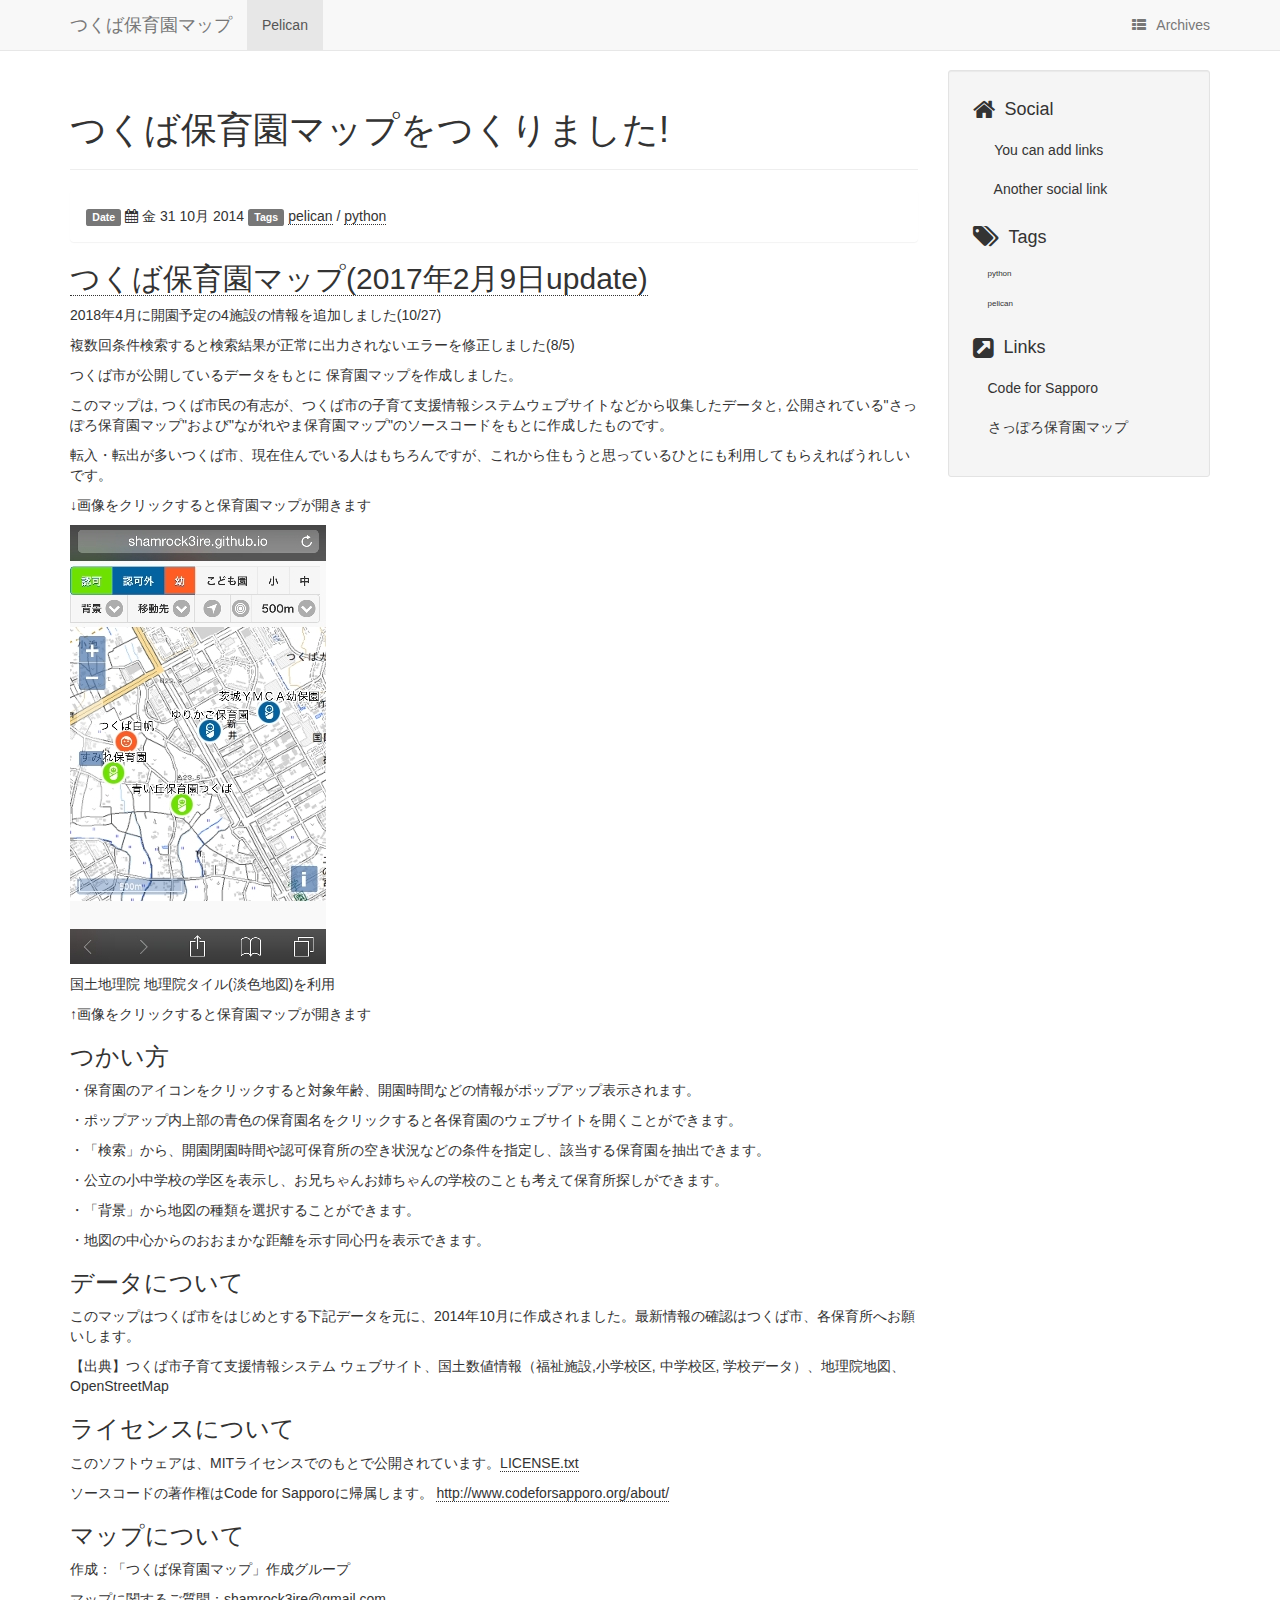
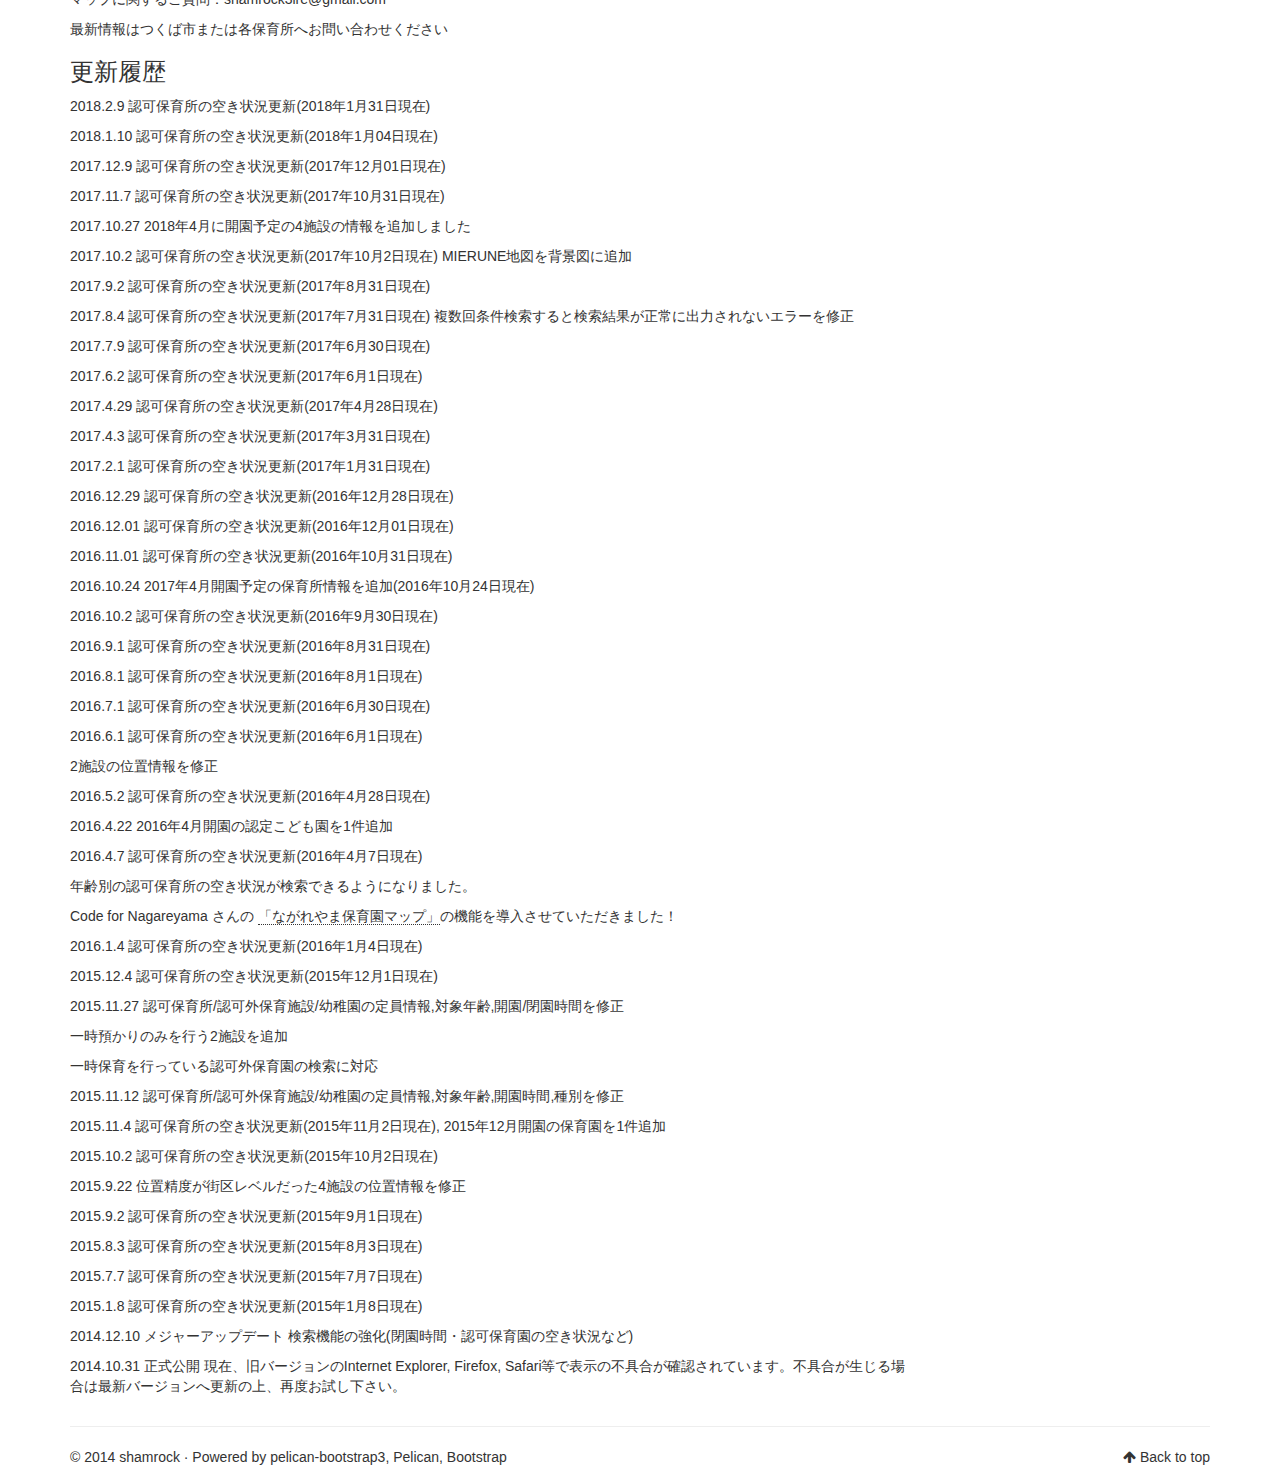
<file: index.html>
<!DOCTYPE html>
<html lang="ja"
>
<head>
    <title>つくば保育園マップ</title>
    <!-- Using the latest rendering mode for IE -->
    <meta http-equiv="X-UA-Compatible" content="IE=edge">
    <meta charset="utf-8">
    <meta name="viewport" content="width=device-width, initial-scale=1.0">



<link rel="canonical" href="/my-first-post.html">

        <meta name="author" content="shamrock" />
        <meta name="keywords" content="pelican,python" />
        <meta name="description" content="つくば保育園マップ:つくば市が公開しているデータをもとに 保育園マップを作成しました。" />

        <meta property="og:site_name" content="つくば保育園マップ" />
        <meta property="og:type" content="article"/>
        <meta property="og:title" content="つくば保育園マップできました!"/>
        <meta property="og:url" content="/my-first-post.html"/>
        <meta property="og:description" content="つくば保育園マップ:つくば市が公開しているデータをもとに 保育園マップを作成しました。"/>
        <meta property="article:published_time" content="2014-10-31" />
            <meta property="article:section" content="Pelican" />
            <meta property="article:tag" content="pelican" />
            <meta property="article:tag" content="python" />
            <meta property="article:author" content="shamrock" />


    <!-- Bootstrap -->
        <link rel="stylesheet" href="/theme/css/bootstrap.min.css" type="text/css"/>
    <link href="/theme/css/font-awesome.min.css" rel="stylesheet">

    <link href="/theme/css/pygments/native.css" rel="stylesheet">
    <link rel="stylesheet" href="/theme/css/style.css" type="text/css"/>


</head>
<body>

<div class="navbar navbar-default navbar-fixed-top" role="navigation">
    <div class="container">
        <div class="navbar-header">
            <button type="button" class="navbar-toggle" data-toggle="collapse" data-target=".navbar-ex1-collapse">
                <span class="sr-only">Toggle navigation</span>
                <span class="icon-bar"></span>
                <span class="icon-bar"></span>
                <span class="icon-bar"></span>
            </button>
            <a href="/" class="navbar-brand">
つくば保育園マップ            </a>
        </div>
        <div class="collapse navbar-collapse navbar-ex1-collapse">
            <ul class="nav navbar-nav">
                        <li class="active">
                            <a href="/category/pelican.html">Pelican</a>
                        </li>
            </ul>
            <ul class="nav navbar-nav navbar-right">
              <li><a href="/archives.html"><i class="fa fa-th-list"></i><span class="icon-label">Archives</span></a></li>
            </ul>
        </div>
        <!-- /.navbar-collapse -->
    </div>
</div> <!-- /.navbar -->
<!-- Banner -->
<!-- End Banner -->
<div class="container">
    <div class="row">
        <div class="col-sm-9">

    <section id="content">
        <article>
            <header class="page-header">
                <h1>
                    <a href="/papamama.html"
                       rel="bookmark"
                       title="Permalink to つくば保育園マップできました!">
                        つくば保育園マップをつくりました!
                    </a>
                </h1>
            </header>
            <div class="entry-content">
                <div class="panel">
                    <div class="panel-body">
<footer class="post-info">
    <span class="label label-default">Date</span>
    <span class="published">
        <i class="fa fa-calendar"></i><time datetime="2014-10-31T22:00:00+09:00"> 金 31 10月 2014</time>
    </span>



<span class="label label-default">Tags</span>
	<a href="/tag/pelican.html">pelican</a>
        /
	<a href="/tag/python.html">python</a>
    
</footer><!-- /.post-info -->                    </div>
                </div>
                <h2><a href="http://shamrock3ire.github.io/papamama.html" title="つくば保育園マップ">つくば保育園マップ(2017年2月9日update)</a></h2>
<p>2018年4月に開園予定の4施設の情報を追加しました(10/27)</p>
<p>複数回条件検索すると検索結果が正常に出力されないエラーを修正しました(8/5)</p>
<p>つくば市が公開しているデータをもとに 保育園マップを作成しました。</p>
<p>このマップは, つくば市民の有志が、つくば市の子育て支援情報システムウェブサイトなどから収集したデータと, 公開されている"さっぽろ保育園マップ"および"ながれやま保育園マップ"のソースコードをもとに作成したものです。</p>
<p>転入・転出が多いつくば市、現在住んでいる人はもちろんですが、これから住もうと思っているひとにも利用してもらえればうれしいです。</p>
<p>↓画像をクリックすると保育園マップが開きます</p>
<p><a href="http://shamrock3ire.github.io/papamama.html"><img alt="つくば保育園マップ" src=".\image\tsukuba_map.jpg" /></a></p>
<p>国土地理院 地理院タイル(淡色地図)を利用</p>
<p>↑画像をクリックすると保育園マップが開きます</p>
<h3>つかい方</h3>
<p>・保育園のアイコンをクリックすると対象年齢、開園時間などの情報がポップアップ表示されます。</p>
<p>・ポップアップ内上部の青色の保育園名をクリックすると各保育園のウェブサイトを開くことができます。</p>
<p>・「検索」から、開園閉園時間や認可保育所の空き状況などの条件を指定し、該当する保育園を抽出できます。</p>
<p>・公立の小中学校の学区を表示し、お兄ちゃんお姉ちゃんの学校のことも考えて保育所探しができます。</p>
<p>・「背景」から地図の種類を選択することができます。</p>
<p>・地図の中心からのおおまかな距離を示す同心円を表示できます。</p>
<h3>データについて</h3>
<p>このマップはつくば市をはじめとする下記データを元に、2014年10月に作成されました。最新情報の確認はつくば市、各保育所へお願いします。</p>
<p>【出典】つくば市子育て支援情報システム ウェブサイト、国土数値情報（福祉施設,小学校区, 中学校区, 学校データ）、地理院地図、OpenStreetMap</p>
<h3>ライセンスについて</h3>
<p>このソフトウェアは、MITライセンスでのもとで公開されています。<a href="https://github.com/shamrock3ire/shamrock3ire.github.io/blob/master/LICENSE.txt" title="MIT">LICENSE.txt</a></p>
<p>ソースコードの著作権はCode for Sapporoに帰属します。
<a href="http://www.codeforsapporo.org/about/" title="Code for Sapporo">http://www.codeforsapporo.org/about/</a></p>
<h3>マップについて</h3>
<p>作成：「つくば保育園マップ」作成グループ</p>
<p>マップに関するご質問：shamrock3ire@gmail.com</p>
<p>最新情報はつくば市または各保育所へお問い合わせください</p>
<h3>更新履歴</h3>
<p>2018.2.9
認可保育所の空き状況更新(2018年1月31日現在)</p>
<p>2018.1.10
認可保育所の空き状況更新(2018年1月04日現在)</p>
<p>2017.12.9
認可保育所の空き状況更新(2017年12月01日現在)</p>
<p>2017.11.7
認可保育所の空き状況更新(2017年10月31日現在)</p>
<p>2017.10.27
2018年4月に開園予定の4施設の情報を追加しました</p>
<p>2017.10.2
認可保育所の空き状況更新(2017年10月2日現在)
MIERUNE地図を背景図に追加</p>
<p>2017.9.2
認可保育所の空き状況更新(2017年8月31日現在)</p>
<p>2017.8.4
認可保育所の空き状況更新(2017年7月31日現在)
複数回条件検索すると検索結果が正常に出力されないエラーを修正</p>
<p>2017.7.9
認可保育所の空き状況更新(2017年6月30日現在)</p>
<p>2017.6.2
認可保育所の空き状況更新(2017年6月1日現在)</p>
<p>2017.4.29
認可保育所の空き状況更新(2017年4月28日現在)</p>
<p>2017.4.3
認可保育所の空き状況更新(2017年3月31日現在)</p>
<p>2017.2.1
認可保育所の空き状況更新(2017年1月31日現在)</p>
<p>2016.12.29
認可保育所の空き状況更新(2016年12月28日現在)</p>
<p>2016.12.01
認可保育所の空き状況更新(2016年12月01日現在)</p>
<p>2016.11.01
認可保育所の空き状況更新(2016年10月31日現在)</p>
<p>2016.10.24
2017年4月開園予定の保育所情報を追加(2016年10月24日現在)</p>
<p>2016.10.2
認可保育所の空き状況更新(2016年9月30日現在)</p>
<p>2016.9.1
認可保育所の空き状況更新(2016年8月31日現在)</p>
<p>2016.8.1
認可保育所の空き状況更新(2016年8月1日現在)</p>
<p>2016.7.1
認可保育所の空き状況更新(2016年6月30日現在)</p>
<p>2016.6.1
認可保育所の空き状況更新(2016年6月1日現在)</p>
<p>2施設の位置情報を修正</p>
<p>2016.5.2
認可保育所の空き状況更新(2016年4月28日現在)</p>
<p>2016.4.22
2016年4月開園の認定こども園を1件追加</p>
<p>2016.4.7
認可保育所の空き状況更新(2016年4月7日現在)</p>
<p>年齢別の認可保育所の空き状況が検索できるようになりました。</p>
<p>Code for Nagareyama さんの <a href="http://code4nagareyama.github.io/papamama/" title="ながれやま保育園マップ">「ながれやま保育園マップ」</a>の機能を導入させていただきました！</p>
<p>2016.1.4
認可保育所の空き状況更新(2016年1月4日現在)</p>
<p>2015.12.4
認可保育所の空き状況更新(2015年12月1日現在)</p>
<p>2015.11.27
認可保育所/認可外保育施設/幼稚園の定員情報,対象年齢,開園/閉園時間を修正</p>
<p>一時預かりのみを行う2施設を追加</p>
<p>一時保育を行っている認可外保育園の検索に対応</p>
<p>2015.11.12
認可保育所/認可外保育施設/幼稚園の定員情報,対象年齢,開園時間,種別を修正
<p>2015.11.4
認可保育所の空き状況更新(2015年11月2日現在), 2015年12月開園の保育園を1件追加
<p>2015.10.2
認可保育所の空き状況更新(2015年10月2日現在)</p>
<p>2015.9.22
位置精度が街区レベルだった4施設の位置情報を修正</p>
<p>2015.9.2
認可保育所の空き状況更新(2015年9月1日現在)</p>
<p>2015.8.3
認可保育所の空き状況更新(2015年8月3日現在)</p>
<p>2015.7.7
認可保育所の空き状況更新(2015年7月7日現在)</p>
<p>2015.1.8
認可保育所の空き状況更新(2015年1月8日現在)</p>
<p>2014.12.10 メジャーアップデート
検索機能の強化(閉園時間・認可保育園の空き状況など)</p>
<p>2014.10.31 正式公開
現在、旧バージョンのInternet Explorer, Firefox, Safari等で表示の不具合が確認されています。不具合が生じる場合は最新バージョンへ更新の上、再度お試し下さい。</p>
            </div>
            <!-- /.entry-content -->
        </article>
    </section>

        </div>
        <div class="col-sm-3" id="sidebar">
            <aside>

<section class="well well-sm">
    <ul class="list-group list-group-flush">
            <li class="list-group-item"><h4><i class="fa fa-home fa-lg"></i><span class="icon-label">Social</span></h4>
              <ul class="list-group" id="social">
                <li class="list-group-item"><a href="#"><i class="fa fa-you-can-add-links-square fa-lg"></i> You can add links</a></li>
                <li class="list-group-item"><a href="#"><i class="fa fa-another-social-link-square fa-lg"></i> Another social link</a></li>
              </ul>
            </li>



            <li class="list-group-item"><a href="/"><h4><i class="fa fa-tags fa-lg"></i><span class="icon-label">Tags</span></h4></a>
                <ul class="list-group " id="tags">
                    <li class="list-group-item tag-4">
                        <a href="/tag/python.html">
                            python
                        </a>
                    </li>
                    <li class="list-group-item tag-4">
                        <a href="/tag/pelican.html">
                            pelican
                        </a>
                    </li>
                </ul>
            </li>
    <li class="list-group-item"><h4><i class="fa fa-external-link-square fa-lg"></i><span class="icon-label">Links</span></h4>
      <ul class="list-group" id="links">
        <li class="list-group-item">
            <a href="http://www.codeforsapporo.org/" target="_blank">
                Code for Sapporo
            </a>
        </li>
        <li class="list-group-item">
            <a href="http://www.codeforsapporo.org/papamama/" target="_blank">
                さっぽろ保育園マップ
            </a>
        </li>
      </ul>
    </li>
    </ul>
</section>
            </aside>
        </div>
    </div>
</div>
<footer>
   <div class="container">
      <hr>
      <div class="row">
         <div class="col-xs-10">&copy; 2014 shamrock
            &middot; Powered by <a href="https://github.com/DandyDev/pelican-bootstrap3" target="_blank">pelican-bootstrap3</a>,
            <a href="http://docs.getpelican.com/" target="_blank">Pelican</a>,
            <a href="http://getbootstrap.com" target="_blank">Bootstrap</a>         </div>
         <div class="col-xs-2"><p class="pull-right"><i class="fa fa-arrow-up"></i> <a href="#">Back to top</a></p></div>
      </div>
   </div>
</footer>
<script src="/theme/js/jquery.min.js"></script>

<!-- Include all compiled plugins (below), or include individual files as needed -->
<script src="/theme/js/bootstrap.min.js"></script>

<!-- Enable responsive features in IE8 with Respond.js (https://github.com/scottjehl/Respond) -->
<script src="/theme/js/respond.min.js"></script>


</body>
</html>
</file>
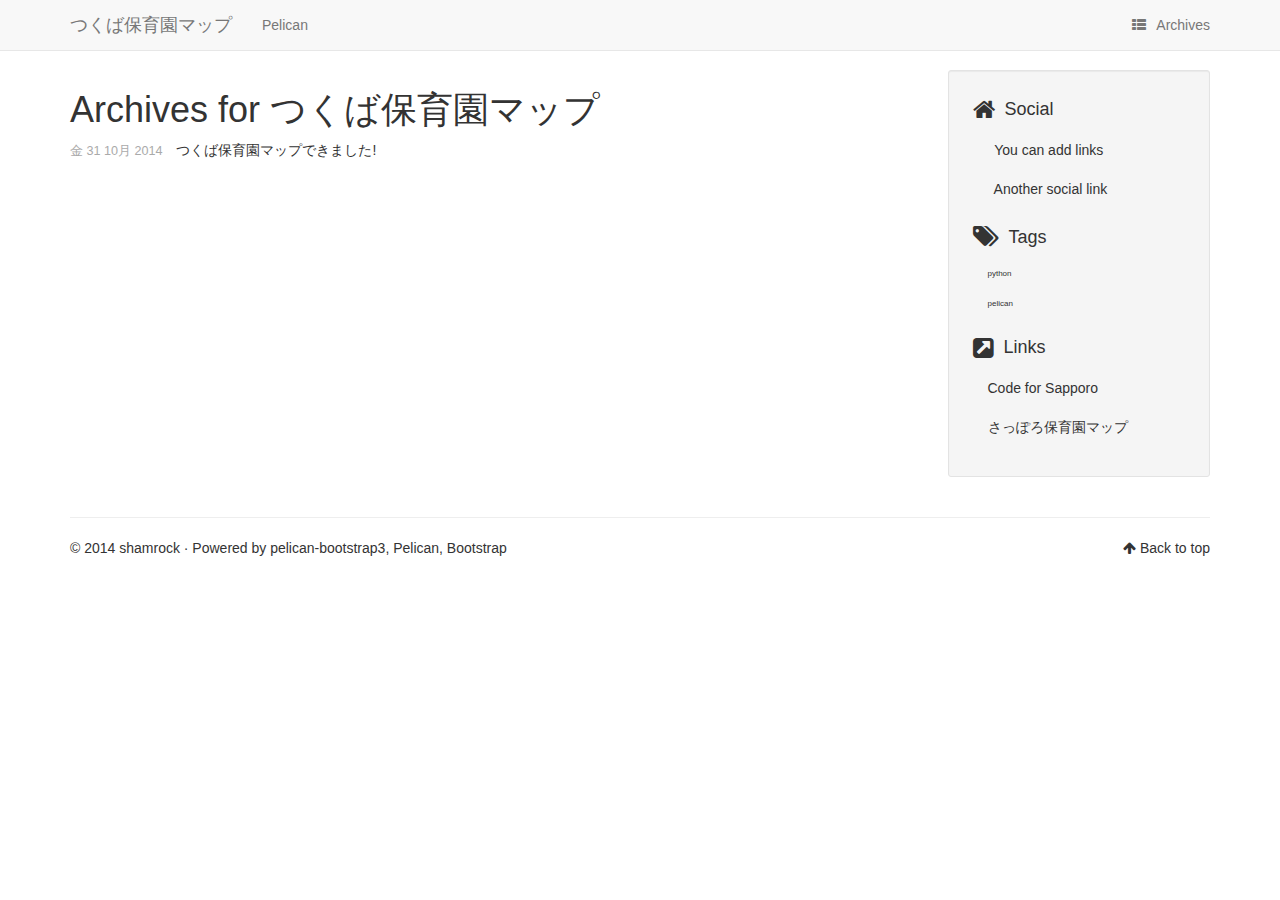
<file: archives.html>
<!DOCTYPE html>
<html lang="ja"
>
<head>
    <title>Archives - つくば保育園マップ</title>
    <!-- Using the latest rendering mode for IE -->
    <meta http-equiv="X-UA-Compatible" content="IE=edge">
    <meta charset="utf-8">
    <meta name="viewport" content="width=device-width, initial-scale=1.0">




        <meta name="author" content="shamrock" />

    <!-- Open Graph tags -->
        <meta property="og:site_name" content="つくば保育園マップ" />
        <meta property="og:type" content="website"/>
        <meta property="og:title" content="つくば保育園マップ"/>
        <meta property="og:url" content=""/>
        <meta property="og:description" content="つくば保育園マップ"/>


    <!-- Bootstrap -->
        <link rel="stylesheet" href="/theme/css/bootstrap.min.css" type="text/css"/>
    <link href="/theme/css/font-awesome.min.css" rel="stylesheet">

    <link href="/theme/css/pygments/native.css" rel="stylesheet">
    <link rel="stylesheet" href="/theme/css/style.css" type="text/css"/>


</head>
<body>

<div class="navbar navbar-default navbar-fixed-top" role="navigation">
    <div class="container">
        <div class="navbar-header">
            <button type="button" class="navbar-toggle" data-toggle="collapse" data-target=".navbar-ex1-collapse">
                <span class="sr-only">Toggle navigation</span>
                <span class="icon-bar"></span>
                <span class="icon-bar"></span>
                <span class="icon-bar"></span>
            </button>
            <a href="/" class="navbar-brand">
つくば保育園マップ            </a>
        </div>
        <div class="collapse navbar-collapse navbar-ex1-collapse">
            <ul class="nav navbar-nav">
                        <li >
                            <a href="/category/pelican.html">Pelican</a>
                        </li>
            </ul>
            <ul class="nav navbar-nav navbar-right">
              <li><a href="/archives.html"><i class="fa fa-th-list"></i><span class="icon-label">Archives</span></a></li>
            </ul>
        </div>
        <!-- /.navbar-collapse -->
    </div>
</div> <!-- /.navbar -->
<!-- Banner -->
<!-- End Banner -->
<div class="container">
    <div class="row">
        <div class="col-sm-9">

    <section id="content">
        <h1>Archives for つくば保育園マップ</h1>
        <div id="archives">
                <p>
                    <span class="categories-timestamp"><time datetime="2014-10-31T22:00:00+09:00">金 31 10月 2014</time></span>
                    <a href="/my-first-post.html">つくば保育園マップできました!</a>
                </p>
        </div>
    </section>
        </div>
        <div class="col-sm-3" id="sidebar">
            <aside>

<section class="well well-sm">
    <ul class="list-group list-group-flush">
            <li class="list-group-item"><h4><i class="fa fa-home fa-lg"></i><span class="icon-label">Social</span></h4>
              <ul class="list-group" id="social">
                <li class="list-group-item"><a href="#"><i class="fa fa-you-can-add-links-square fa-lg"></i> You can add links</a></li>
                <li class="list-group-item"><a href="#"><i class="fa fa-another-social-link-square fa-lg"></i> Another social link</a></li>
              </ul>
            </li>



            <li class="list-group-item"><a href="/"><h4><i class="fa fa-tags fa-lg"></i><span class="icon-label">Tags</span></h4></a>
                <ul class="list-group " id="tags">
                    <li class="list-group-item tag-4">
                        <a href="/tag/python.html">
                            python
                        </a>
                    </li>
                    <li class="list-group-item tag-4">
                        <a href="/tag/pelican.html">
                            pelican
                        </a>
                    </li>
                </ul>
            </li>
    <li class="list-group-item"><h4><i class="fa fa-external-link-square fa-lg"></i><span class="icon-label">Links</span></h4>
      <ul class="list-group" id="links">
        <li class="list-group-item">
            <a href="http://www.codeforsapporo.org/" target="_blank">
                Code for Sapporo
            </a>
        </li>
        <li class="list-group-item">
            <a href="http://www.codeforsapporo.org/papamama/" target="_blank">
                さっぽろ保育園マップ
            </a>
        </li>
      </ul>
    </li>
    </ul>
</section>
            </aside>
        </div>
    </div>
</div>
<footer>
   <div class="container">
      <hr>
      <div class="row">
         <div class="col-xs-10">&copy; 2014 shamrock
            &middot; Powered by <a href="https://github.com/DandyDev/pelican-bootstrap3" target="_blank">pelican-bootstrap3</a>,
            <a href="http://docs.getpelican.com/" target="_blank">Pelican</a>,
            <a href="http://getbootstrap.com" target="_blank">Bootstrap</a>         </div>
         <div class="col-xs-2"><p class="pull-right"><i class="fa fa-arrow-up"></i> <a href="#">Back to top</a></p></div>
      </div>
   </div>
</footer>
<script src="/theme/js/jquery.min.js"></script>

<!-- Include all compiled plugins (below), or include individual files as needed -->
<script src="/theme/js/bootstrap.min.js"></script>

<!-- Enable responsive features in IE8 with Respond.js (https://github.com/scottjehl/Respond) -->
<script src="/theme/js/respond.min.js"></script>


</body>
</html>
</file>
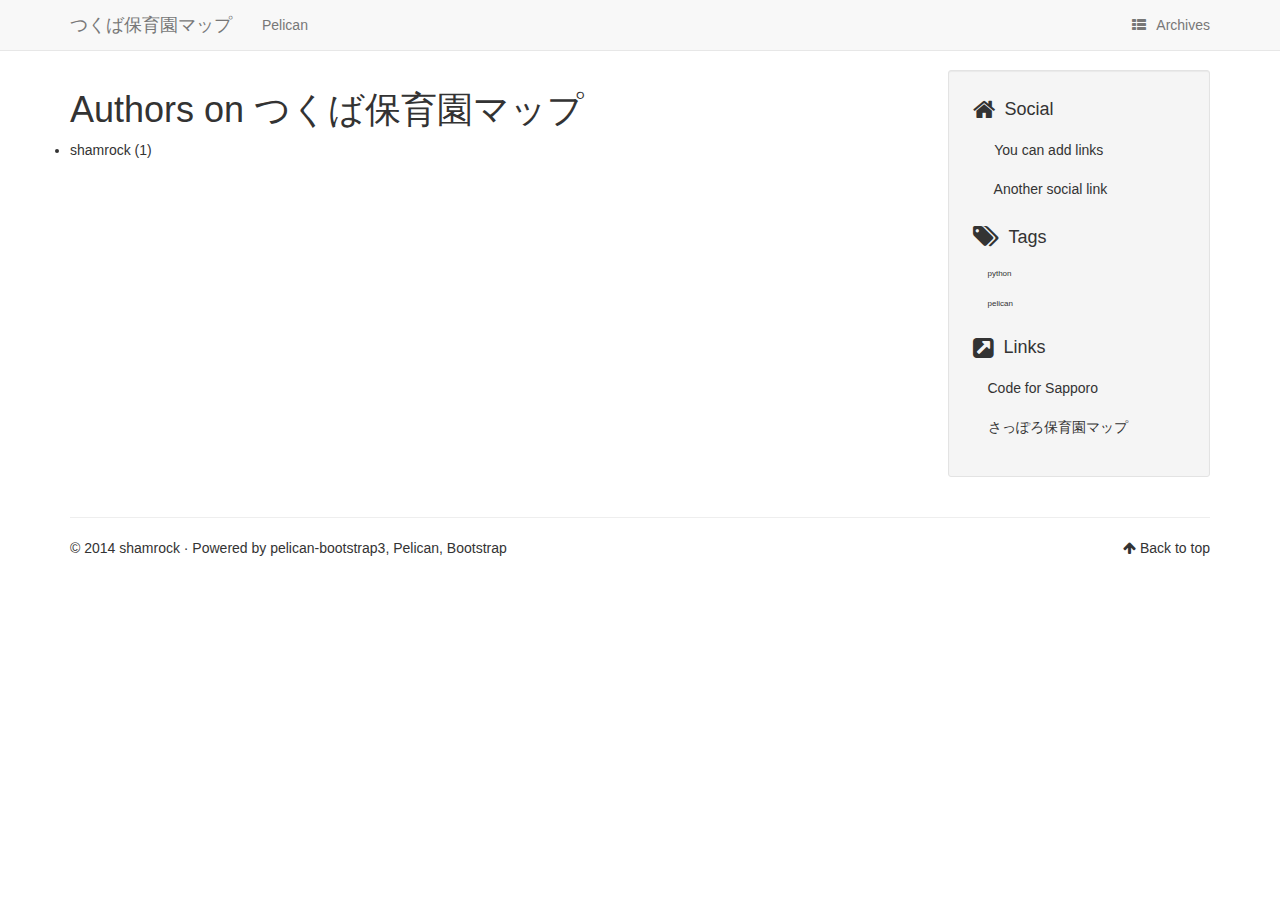
<file: authors.html>
<!DOCTYPE html>
<html lang="ja"
>
<head>
    <title>Authors - つくば保育園マップ</title>
    <!-- Using the latest rendering mode for IE -->
    <meta http-equiv="X-UA-Compatible" content="IE=edge">
    <meta charset="utf-8">
    <meta name="viewport" content="width=device-width, initial-scale=1.0">




        <meta name="author" content="shamrock" />

    <!-- Open Graph tags -->
        <meta property="og:site_name" content="つくば保育園マップ" />
        <meta property="og:type" content="website"/>
        <meta property="og:title" content="つくば保育園マップ"/>
        <meta property="og:url" content=""/>
        <meta property="og:description" content="つくば保育園マップ"/>


    <!-- Bootstrap -->
        <link rel="stylesheet" href="/theme/css/bootstrap.min.css" type="text/css"/>
    <link href="/theme/css/font-awesome.min.css" rel="stylesheet">

    <link href="/theme/css/pygments/native.css" rel="stylesheet">
    <link rel="stylesheet" href="/theme/css/style.css" type="text/css"/>


</head>
<body>

<div class="navbar navbar-default navbar-fixed-top" role="navigation">
    <div class="container">
        <div class="navbar-header">
            <button type="button" class="navbar-toggle" data-toggle="collapse" data-target=".navbar-ex1-collapse">
                <span class="sr-only">Toggle navigation</span>
                <span class="icon-bar"></span>
                <span class="icon-bar"></span>
                <span class="icon-bar"></span>
            </button>
            <a href="/" class="navbar-brand">
つくば保育園マップ            </a>
        </div>
        <div class="collapse navbar-collapse navbar-ex1-collapse">
            <ul class="nav navbar-nav">
                        <li >
                            <a href="/category/pelican.html">Pelican</a>
                        </li>
            </ul>
            <ul class="nav navbar-nav navbar-right">
              <li><a href="/archives.html"><i class="fa fa-th-list"></i><span class="icon-label">Archives</span></a></li>
            </ul>
        </div>
        <!-- /.navbar-collapse -->
    </div>
</div> <!-- /.navbar -->
<!-- Banner -->
<!-- End Banner -->
<div class="container">
    <div class="row">
        <div class="col-sm-9">

    <h1>Authors on つくば保育園マップ</h1>
        <li><a href="/author/shamrock.html">shamrock</a> (1)</li>
        </div>
        <div class="col-sm-3" id="sidebar">
            <aside>

<section class="well well-sm">
    <ul class="list-group list-group-flush">
            <li class="list-group-item"><h4><i class="fa fa-home fa-lg"></i><span class="icon-label">Social</span></h4>
              <ul class="list-group" id="social">
                <li class="list-group-item"><a href="#"><i class="fa fa-you-can-add-links-square fa-lg"></i> You can add links</a></li>
                <li class="list-group-item"><a href="#"><i class="fa fa-another-social-link-square fa-lg"></i> Another social link</a></li>
              </ul>
            </li>



            <li class="list-group-item"><a href="/"><h4><i class="fa fa-tags fa-lg"></i><span class="icon-label">Tags</span></h4></a>
                <ul class="list-group " id="tags">
                    <li class="list-group-item tag-4">
                        <a href="/tag/python.html">
                            python
                        </a>
                    </li>
                    <li class="list-group-item tag-4">
                        <a href="/tag/pelican.html">
                            pelican
                        </a>
                    </li>
                </ul>
            </li>
    <li class="list-group-item"><h4><i class="fa fa-external-link-square fa-lg"></i><span class="icon-label">Links</span></h4>
      <ul class="list-group" id="links">
        <li class="list-group-item">
            <a href="http://www.codeforsapporo.org/" target="_blank">
                Code for Sapporo
            </a>
        </li>
        <li class="list-group-item">
            <a href="http://www.codeforsapporo.org/papamama/" target="_blank">
                さっぽろ保育園マップ
            </a>
        </li>
      </ul>
    </li>
    </ul>
</section>
            </aside>
        </div>
    </div>
</div>
<footer>
   <div class="container">
      <hr>
      <div class="row">
         <div class="col-xs-10">&copy; 2014 shamrock
            &middot; Powered by <a href="https://github.com/DandyDev/pelican-bootstrap3" target="_blank">pelican-bootstrap3</a>,
            <a href="http://docs.getpelican.com/" target="_blank">Pelican</a>,
            <a href="http://getbootstrap.com" target="_blank">Bootstrap</a>         </div>
         <div class="col-xs-2"><p class="pull-right"><i class="fa fa-arrow-up"></i> <a href="#">Back to top</a></p></div>
      </div>
   </div>
</footer>
<script src="/theme/js/jquery.min.js"></script>

<!-- Include all compiled plugins (below), or include individual files as needed -->
<script src="/theme/js/bootstrap.min.js"></script>

<!-- Enable responsive features in IE8 with Respond.js (https://github.com/scottjehl/Respond) -->
<script src="/theme/js/respond.min.js"></script>


</body>
</html>
</file>
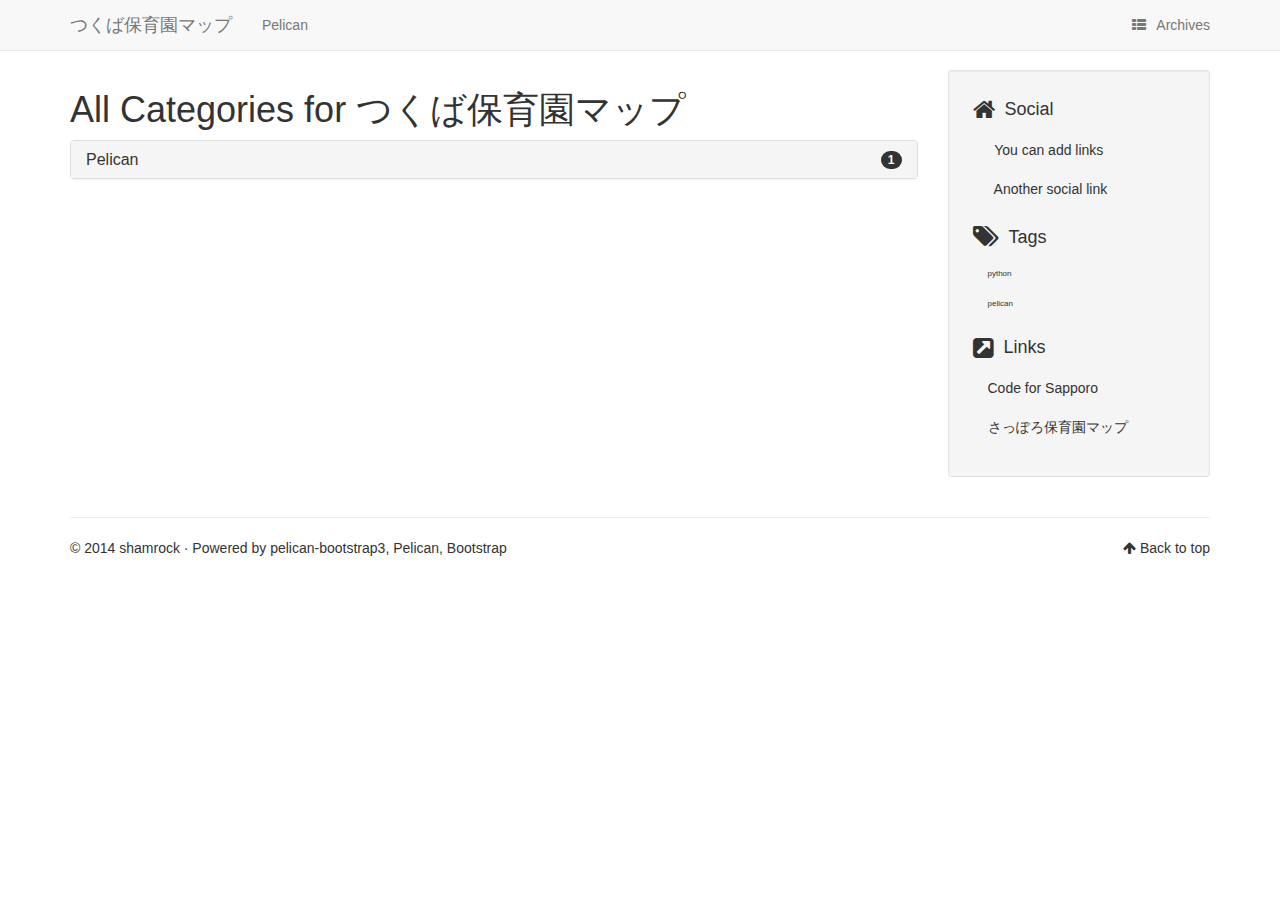
<file: categories.html>
<!DOCTYPE html>
<html lang="ja"
>
<head>
    <title>Categories - つくば保育園マップ</title>
    <!-- Using the latest rendering mode for IE -->
    <meta http-equiv="X-UA-Compatible" content="IE=edge">
    <meta charset="utf-8">
    <meta name="viewport" content="width=device-width, initial-scale=1.0">




        <meta name="author" content="shamrock" />

    <!-- Open Graph tags -->
        <meta property="og:site_name" content="つくば保育園マップ" />
        <meta property="og:type" content="website"/>
        <meta property="og:title" content="つくば保育園マップ"/>
        <meta property="og:url" content=""/>
        <meta property="og:description" content="つくば保育園マップ"/>


    <!-- Bootstrap -->
        <link rel="stylesheet" href="/theme/css/bootstrap.min.css" type="text/css"/>
    <link href="/theme/css/font-awesome.min.css" rel="stylesheet">

    <link href="/theme/css/pygments/native.css" rel="stylesheet">
    <link rel="stylesheet" href="/theme/css/style.css" type="text/css"/>


</head>
<body>

<div class="navbar navbar-default navbar-fixed-top" role="navigation">
    <div class="container">
        <div class="navbar-header">
            <button type="button" class="navbar-toggle" data-toggle="collapse" data-target=".navbar-ex1-collapse">
                <span class="sr-only">Toggle navigation</span>
                <span class="icon-bar"></span>
                <span class="icon-bar"></span>
                <span class="icon-bar"></span>
            </button>
            <a href="/" class="navbar-brand">
つくば保育園マップ            </a>
        </div>
        <div class="collapse navbar-collapse navbar-ex1-collapse">
            <ul class="nav navbar-nav">
                        <li >
                            <a href="/category/pelican.html">Pelican</a>
                        </li>
            </ul>
            <ul class="nav navbar-nav navbar-right">
              <li><a href="/archives.html"><i class="fa fa-th-list"></i><span class="icon-label">Archives</span></a></li>
            </ul>
        </div>
        <!-- /.navbar-collapse -->
    </div>
</div> <!-- /.navbar -->
<!-- Banner -->
<!-- End Banner -->
<div class="container">
    <div class="row">
        <div class="col-sm-9">

    <section id="categories">
        <h1>All Categories for つくば保育園マップ</h1>
        <div class="panel-group" id="accordion">
            <div class="panel panel-default">
                <div class="panel-heading">
                    <h4 class="panel-title">
                        <a data-toggle="collapse" data-parent="#accordion" href="#collapse-pelican">Pelican <span class="badge pull-right">1</span></a>
                    </h4>
                </div>
                <div id="collapse-pelican" class="panel-collapse collapse">
                    <div class="panel-body">
                        <p><span class="categories-timestamp"><time datetime="2014-10-31T22:00:00+09:00">金 31 10月 2014</time></span> <a href="/my-first-post.html">つくば保育園マップできました!</a></p>
                    </div>
                </div>
            </div>
        </div>

    </section>
        </div>
        <div class="col-sm-3" id="sidebar">
            <aside>

<section class="well well-sm">
    <ul class="list-group list-group-flush">
            <li class="list-group-item"><h4><i class="fa fa-home fa-lg"></i><span class="icon-label">Social</span></h4>
              <ul class="list-group" id="social">
                <li class="list-group-item"><a href="#"><i class="fa fa-you-can-add-links-square fa-lg"></i> You can add links</a></li>
                <li class="list-group-item"><a href="#"><i class="fa fa-another-social-link-square fa-lg"></i> Another social link</a></li>
              </ul>
            </li>



            <li class="list-group-item"><a href="/"><h4><i class="fa fa-tags fa-lg"></i><span class="icon-label">Tags</span></h4></a>
                <ul class="list-group " id="tags">
                    <li class="list-group-item tag-4">
                        <a href="/tag/python.html">
                            python
                        </a>
                    </li>
                    <li class="list-group-item tag-4">
                        <a href="/tag/pelican.html">
                            pelican
                        </a>
                    </li>
                </ul>
            </li>
    <li class="list-group-item"><h4><i class="fa fa-external-link-square fa-lg"></i><span class="icon-label">Links</span></h4>
      <ul class="list-group" id="links">
        <li class="list-group-item">
            <a href="http://www.codeforsapporo.org/" target="_blank">
                Code for Sapporo
            </a>
        </li>
        <li class="list-group-item">
            <a href="http://www.codeforsapporo.org/papamama/" target="_blank">
                さっぽろ保育園マップ
            </a>
        </li>
      </ul>
    </li>
    </ul>
</section>
            </aside>
        </div>
    </div>
</div>
<footer>
   <div class="container">
      <hr>
      <div class="row">
         <div class="col-xs-10">&copy; 2014 shamrock
            &middot; Powered by <a href="https://github.com/DandyDev/pelican-bootstrap3" target="_blank">pelican-bootstrap3</a>,
            <a href="http://docs.getpelican.com/" target="_blank">Pelican</a>,
            <a href="http://getbootstrap.com" target="_blank">Bootstrap</a>         </div>
         <div class="col-xs-2"><p class="pull-right"><i class="fa fa-arrow-up"></i> <a href="#">Back to top</a></p></div>
      </div>
   </div>
</footer>
<script src="/theme/js/jquery.min.js"></script>

<!-- Include all compiled plugins (below), or include individual files as needed -->
<script src="/theme/js/bootstrap.min.js"></script>

<!-- Enable responsive features in IE8 with Respond.js (https://github.com/scottjehl/Respond) -->
<script src="/theme/js/respond.min.js"></script>


</body>
</html>
</file>
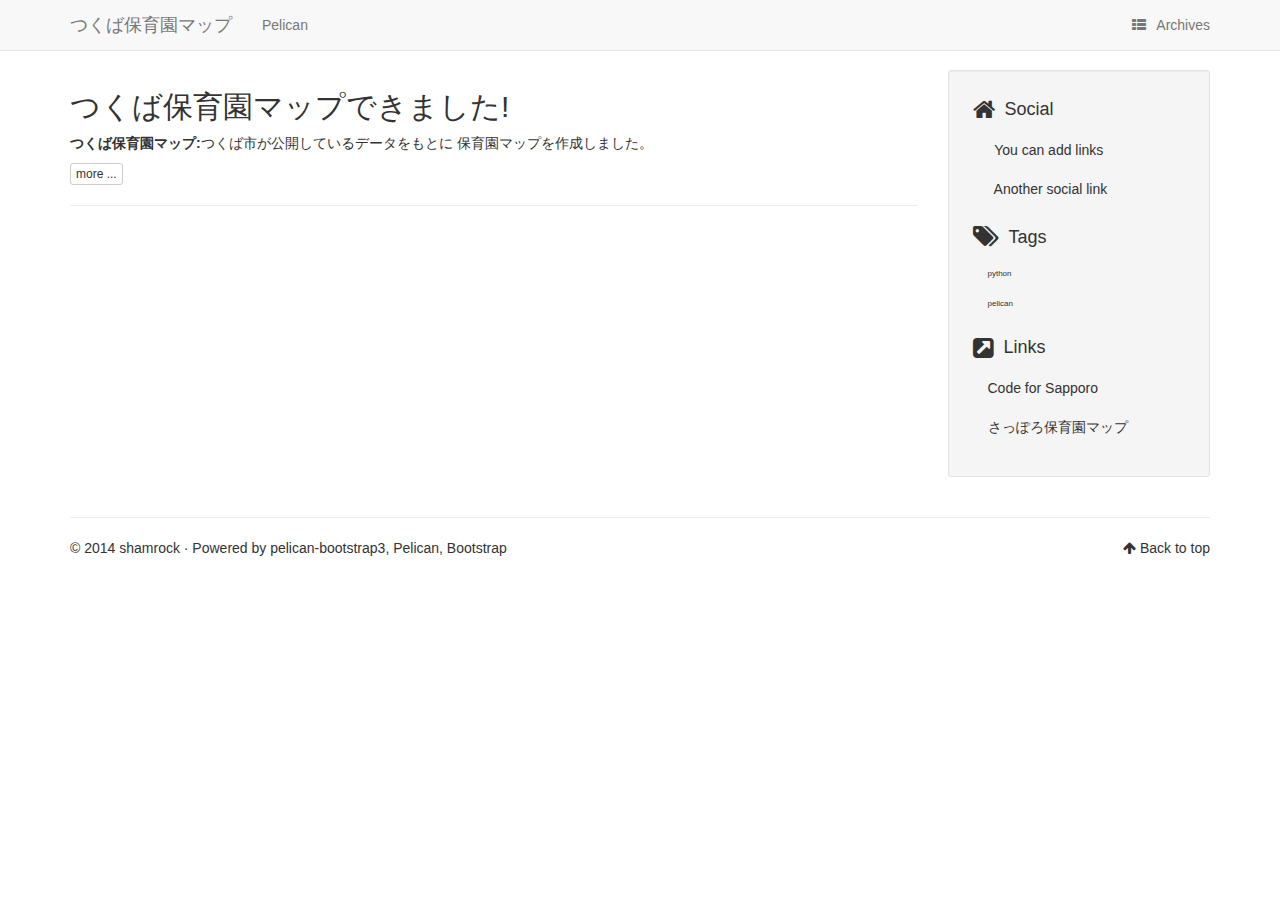
<file: index_y.html>
<!DOCTYPE html>
<html lang="ja"
>
<head>
    <title>つくば保育園マップ</title>
    <!-- Using the latest rendering mode for IE -->
    <meta http-equiv="X-UA-Compatible" content="IE=edge">
    <meta charset="utf-8">
    <meta name="viewport" content="width=device-width, initial-scale=1.0">



<link rel="canonical" href="">
        <meta name="author" content="shamrock" />

    <!-- Open Graph tags -->
        <meta property="og:site_name" content="つくば保育園マップ" />
        <meta property="og:type" content="website"/>
        <meta property="og:title" content="つくば保育園マップ"/>
        <meta property="og:url" content=""/>
        <meta property="og:description" content="つくば保育園マップ"/>


    <!-- Bootstrap -->
        <link rel="stylesheet" href="/theme/css/bootstrap.min.css" type="text/css"/>
    <link href="/theme/css/font-awesome.min.css" rel="stylesheet">

    <link href="/theme/css/pygments/native.css" rel="stylesheet">
    <link rel="stylesheet" href="/theme/css/style.css" type="text/css"/>


</head>
<body>

<div class="navbar navbar-default navbar-fixed-top" role="navigation">
    <div class="container">
        <div class="navbar-header">
            <button type="button" class="navbar-toggle" data-toggle="collapse" data-target=".navbar-ex1-collapse">
                <span class="sr-only">Toggle navigation</span>
                <span class="icon-bar"></span>
                <span class="icon-bar"></span>
                <span class="icon-bar"></span>
            </button>
            <a href="/" class="navbar-brand">
つくば保育園マップ            </a>
        </div>
        <div class="collapse navbar-collapse navbar-ex1-collapse">
            <ul class="nav navbar-nav">
                        <li >
                            <a href="/category/pelican.html">Pelican</a>
                        </li>
            </ul>
            <ul class="nav navbar-nav navbar-right">
              <li><a href="/archives.html"><i class="fa fa-th-list"></i><span class="icon-label">Archives</span></a></li>
            </ul>
        </div>
        <!-- /.navbar-collapse -->
    </div>
</div> <!-- /.navbar -->
<!-- Banner -->
<!-- End Banner -->
<div class="container">
    <div class="row">
        <div class="col-sm-9">

            <article>
                <h2><a href="/my-first-post.html">つくば保育園マップできました!</a></h2>
                <div class="summary"><p><a href="http://shamrock3ire.github.io/papamama.html" title="つくば保育園マップ"><strong>つくば保育園マップ:</strong></a>つくば市が公開しているデータをもとに 保育園マップを作成しました。</p>
                    <a class="btn btn-default btn-xs" href="/my-first-post.html">more ...</a>
                </div>
            </article>
            <hr/>

        </div>
        <div class="col-sm-3" id="sidebar">
            <aside>

<section class="well well-sm">
    <ul class="list-group list-group-flush">
            <li class="list-group-item"><h4><i class="fa fa-home fa-lg"></i><span class="icon-label">Social</span></h4>
              <ul class="list-group" id="social">
                <li class="list-group-item"><a href="#"><i class="fa fa-you-can-add-links-square fa-lg"></i> You can add links</a></li>
                <li class="list-group-item"><a href="#"><i class="fa fa-another-social-link-square fa-lg"></i> Another social link</a></li>
              </ul>
            </li>



            <li class="list-group-item"><a href="/"><h4><i class="fa fa-tags fa-lg"></i><span class="icon-label">Tags</span></h4></a>
                <ul class="list-group " id="tags">
                    <li class="list-group-item tag-4">
                        <a href="/tag/python.html">
                            python
                        </a>
                    </li>
                    <li class="list-group-item tag-4">
                        <a href="/tag/pelican.html">
                            pelican
                        </a>
                    </li>
                </ul>
            </li>
    <li class="list-group-item"><h4><i class="fa fa-external-link-square fa-lg"></i><span class="icon-label">Links</span></h4>
      <ul class="list-group" id="links">
        <li class="list-group-item">
            <a href="http://www.codeforsapporo.org/" target="_blank">
                Code for Sapporo
            </a>
        </li>
        <li class="list-group-item">
            <a href="http://www.codeforsapporo.org/papamama/" target="_blank">
                さっぽろ保育園マップ
            </a>
        </li>
      </ul>
    </li>
    </ul>
</section>
            </aside>
        </div>
    </div>
</div>
<footer>
   <div class="container">
      <hr>
      <div class="row">
         <div class="col-xs-10">&copy; 2014 shamrock
            &middot; Powered by <a href="https://github.com/DandyDev/pelican-bootstrap3" target="_blank">pelican-bootstrap3</a>,
            <a href="http://docs.getpelican.com/" target="_blank">Pelican</a>,
            <a href="http://getbootstrap.com" target="_blank">Bootstrap</a>         </div>
         <div class="col-xs-2"><p class="pull-right"><i class="fa fa-arrow-up"></i> <a href="#">Back to top</a></p></div>
      </div>
   </div>
</footer>
<script src="/theme/js/jquery.min.js"></script>

<!-- Include all compiled plugins (below), or include individual files as needed -->
<script src="/theme/js/bootstrap.min.js"></script>

<!-- Enable responsive features in IE8 with Respond.js (https://github.com/scottjehl/Respond) -->
<script src="/theme/js/respond.min.js"></script>


</body>
</html>
</file>
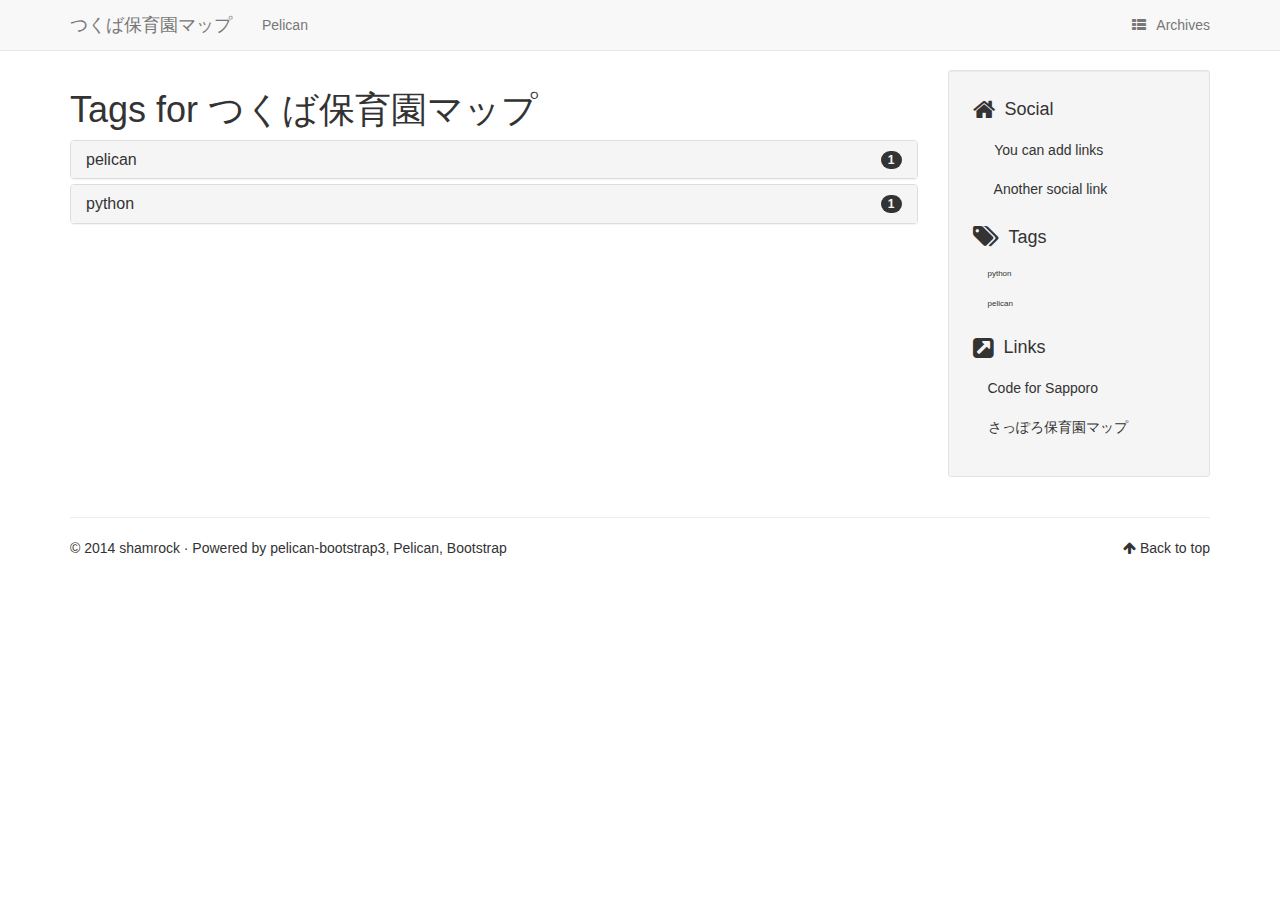
<file: tags.html>
<!DOCTYPE html>
<html lang="ja"
>
<head>
    <title>Tags - つくば保育園マップ</title>
    <!-- Using the latest rendering mode for IE -->
    <meta http-equiv="X-UA-Compatible" content="IE=edge">
    <meta charset="utf-8">
    <meta name="viewport" content="width=device-width, initial-scale=1.0">




        <meta name="author" content="shamrock" />

    <!-- Open Graph tags -->
        <meta property="og:site_name" content="つくば保育園マップ" />
        <meta property="og:type" content="website"/>
        <meta property="og:title" content="つくば保育園マップ"/>
        <meta property="og:url" content=""/>
        <meta property="og:description" content="つくば保育園マップ"/>


    <!-- Bootstrap -->
        <link rel="stylesheet" href="/theme/css/bootstrap.min.css" type="text/css"/>
    <link href="/theme/css/font-awesome.min.css" rel="stylesheet">

    <link href="/theme/css/pygments/native.css" rel="stylesheet">
    <link rel="stylesheet" href="/theme/css/style.css" type="text/css"/>


</head>
<body>

<div class="navbar navbar-default navbar-fixed-top" role="navigation">
    <div class="container">
        <div class="navbar-header">
            <button type="button" class="navbar-toggle" data-toggle="collapse" data-target=".navbar-ex1-collapse">
                <span class="sr-only">Toggle navigation</span>
                <span class="icon-bar"></span>
                <span class="icon-bar"></span>
                <span class="icon-bar"></span>
            </button>
            <a href="/" class="navbar-brand">
つくば保育園マップ            </a>
        </div>
        <div class="collapse navbar-collapse navbar-ex1-collapse">
            <ul class="nav navbar-nav">
                        <li >
                            <a href="/category/pelican.html">Pelican</a>
                        </li>
            </ul>
            <ul class="nav navbar-nav navbar-right">
              <li><a href="/archives.html"><i class="fa fa-th-list"></i><span class="icon-label">Archives</span></a></li>
            </ul>
        </div>
        <!-- /.navbar-collapse -->
    </div>
</div> <!-- /.navbar -->
<!-- Banner -->
<!-- End Banner -->
<div class="container">
    <div class="row">
        <div class="col-sm-9">

    <section id="tags">
        <h1>Tags for つくば保育園マップ</h1>
        <div class="panel-group" id="accordion">            <div class="panel panel-default">
                <div class="panel-heading">
                    <h4 class="panel-title">
                        <a data-toggle="collapse" data-parent="#accordion" href="#collapse-pelican">pelican <span class="badge pull-right">1</span></a>
                    </h4>
                </div>
                <div id="collapse-pelican" class="panel-collapse collapse">
                    <div class="panel-body">
                        <p><span class="categories-timestamp"><time datetime="2014-10-31T22:00:00+09:00">金 31 10月 2014</time></span> <a href="/my-first-post.html">つくば保育園マップできました!</a></p>
                    </div>
                </div>
            </div>
            <div class="panel panel-default">
                <div class="panel-heading">
                    <h4 class="panel-title">
                        <a data-toggle="collapse" data-parent="#accordion" href="#collapse-python">python <span class="badge pull-right">1</span></a>
                    </h4>
                </div>
                <div id="collapse-python" class="panel-collapse collapse">
                    <div class="panel-body">
                        <p><span class="categories-timestamp"><time datetime="2014-10-31T22:00:00+09:00">金 31 10月 2014</time></span> <a href="/my-first-post.html">つくば保育園マップできました!</a></p>
                    </div>
                </div>
            </div>
        </div>

    </section>
        </div>
        <div class="col-sm-3" id="sidebar">
            <aside>

<section class="well well-sm">
    <ul class="list-group list-group-flush">
            <li class="list-group-item"><h4><i class="fa fa-home fa-lg"></i><span class="icon-label">Social</span></h4>
              <ul class="list-group" id="social">
                <li class="list-group-item"><a href="#"><i class="fa fa-you-can-add-links-square fa-lg"></i> You can add links</a></li>
                <li class="list-group-item"><a href="#"><i class="fa fa-another-social-link-square fa-lg"></i> Another social link</a></li>
              </ul>
            </li>



            <li class="list-group-item"><a href="/"><h4><i class="fa fa-tags fa-lg"></i><span class="icon-label">Tags</span></h4></a>
                <ul class="list-group " id="tags">
                    <li class="list-group-item tag-4">
                        <a href="/tag/python.html">
                            python
                        </a>
                    </li>
                    <li class="list-group-item tag-4">
                        <a href="/tag/pelican.html">
                            pelican
                        </a>
                    </li>
                </ul>
            </li>
    <li class="list-group-item"><h4><i class="fa fa-external-link-square fa-lg"></i><span class="icon-label">Links</span></h4>
      <ul class="list-group" id="links">
        <li class="list-group-item">
            <a href="http://www.codeforsapporo.org/" target="_blank">
                Code for Sapporo
            </a>
        </li>
        <li class="list-group-item">
            <a href="http://www.codeforsapporo.org/papamama/" target="_blank">
                さっぽろ保育園マップ
            </a>
        </li>
      </ul>
    </li>
    </ul>
</section>
            </aside>
        </div>
    </div>
</div>
<footer>
   <div class="container">
      <hr>
      <div class="row">
         <div class="col-xs-10">&copy; 2014 shamrock
            &middot; Powered by <a href="https://github.com/DandyDev/pelican-bootstrap3" target="_blank">pelican-bootstrap3</a>,
            <a href="http://docs.getpelican.com/" target="_blank">Pelican</a>,
            <a href="http://getbootstrap.com" target="_blank">Bootstrap</a>         </div>
         <div class="col-xs-2"><p class="pull-right"><i class="fa fa-arrow-up"></i> <a href="#">Back to top</a></p></div>
      </div>
   </div>
</footer>
<script src="/theme/js/jquery.min.js"></script>

<!-- Include all compiled plugins (below), or include individual files as needed -->
<script src="/theme/js/bootstrap.min.js"></script>

<!-- Enable responsive features in IE8 with Respond.js (https://github.com/scottjehl/Respond) -->
<script src="/theme/js/respond.min.js"></script>


</body>
</html>
</file>
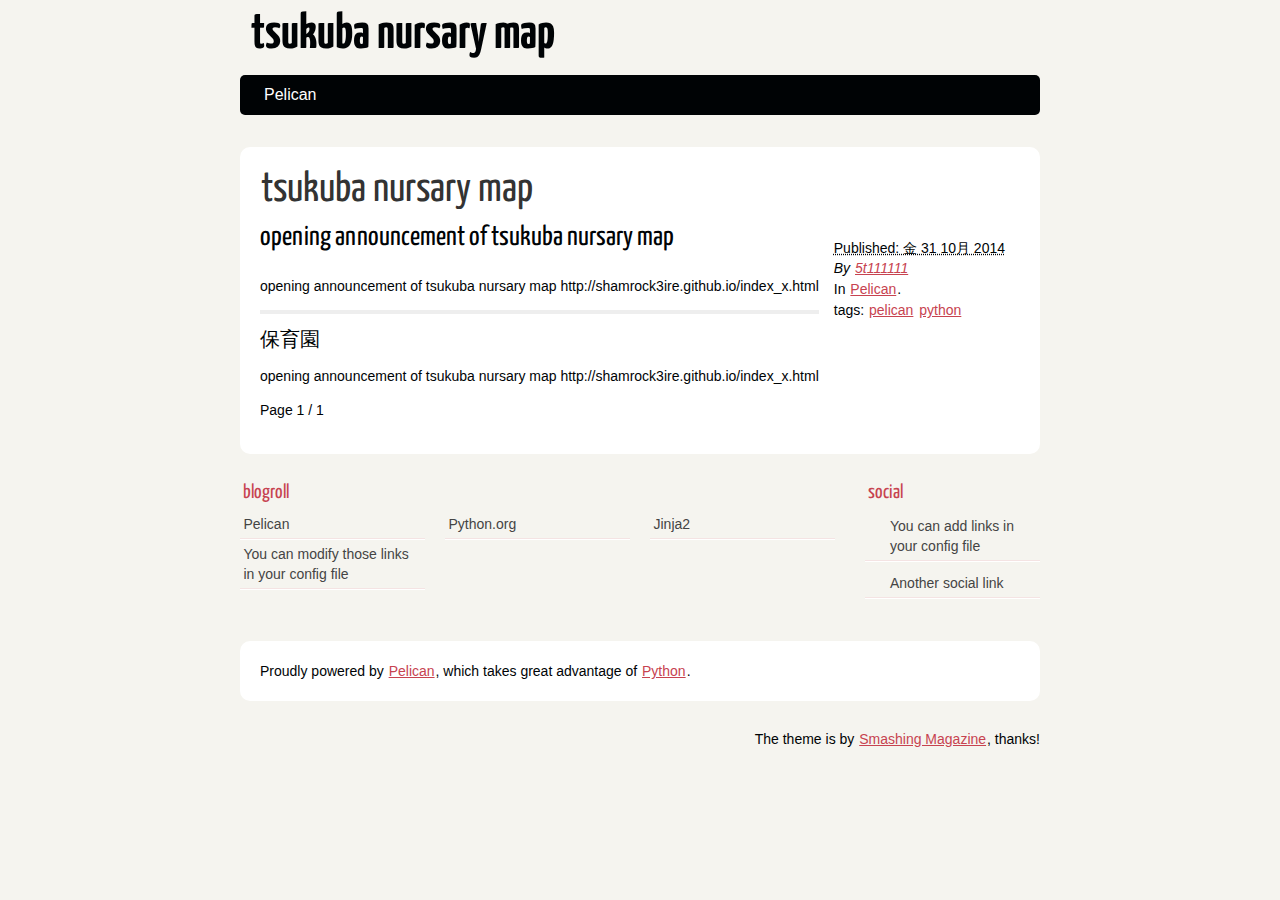
<file: author/5t111111.html>
<!DOCTYPE html>
<html lang="ja">
<head>
        <meta charset="utf-8" />
        <title>tsukuba nursary map - 5t111111</title>
        <link rel="stylesheet" href="/theme/css/main.css" />

        <!--[if IE]>
            <script src="http://html5shiv.googlecode.com/svn/trunk/html5.js"></script>
        <![endif]-->
</head>

<body id="index" class="home">
        <header id="banner" class="body">
                <h1><a href="/">tsukuba nursary map </a></h1>
                <nav><ul>
                    <li><a href="/category/pelican.html">Pelican</a></li>
                </ul></nav>
        </header><!-- /#banner -->

            <aside id="featured" class="body">
                <article>
                    <h1 class="entry-title"><a href="/my-first-post.html">tsukuba nursary map</a></h1>
<footer class="post-info">
        <abbr class="published" title="2014-10-31T22:00:00+01:00">
                Published: 金 31 10月 2014
        </abbr>

        <address class="vcard author">
                By                         <a class="url fn" href="/author/5t111111.html">5t111111</a>
        </address>
<p>In <a href="/category/pelican.html">Pelican</a>. </p>
<p>tags: <a href="/tag/pelican.html">pelican</a> <a href="/tag/python.html">python</a> </p>
</footer><!-- /.post-info --><h1>opening announcement of tsukuba nursary map</h1>
<p>opening announcement of tsukuba nursary map
http://shamrock3ire.github.io/index_x.html</p>
<hr />
<h3>保育園</h3>
<p>opening announcement of tsukuba nursary map
http://shamrock3ire.github.io/index_x.html</p>                </article>
<p class="paginator">
    Page 1 / 1
</p>
            </aside><!-- /#featured -->
        <section id="extras" class="body">
                <div class="blogroll">
                        <h2>blogroll</h2>
                        <ul>
                            <li><a href="http://getpelican.com/">Pelican</a></li>
                            <li><a href="http://python.org/">Python.org</a></li>
                            <li><a href="http://jinja.pocoo.org/">Jinja2</a></li>
                            <li><a href="#">You can modify those links in your config file</a></li>
                        </ul>
                </div><!-- /.blogroll -->
                <div class="social">
                        <h2>social</h2>
                        <ul>

                            <li><a href="#">You can add links in your config file</a></li>
                            <li><a href="#">Another social link</a></li>
                        </ul>
                </div><!-- /.social -->
        </section><!-- /#extras -->

        <footer id="contentinfo" class="body">
                <address id="about" class="vcard body">
                Proudly powered by <a href="http://getpelican.com/">Pelican</a>, which takes great advantage of <a href="http://python.org">Python</a>.
                </address><!-- /#about -->

                <p>The theme is by <a href="http://coding.smashingmagazine.com/2009/08/04/designing-a-html-5-layout-from-scratch/">Smashing Magazine</a>, thanks!</p>
        </footer><!-- /#contentinfo -->

</body>
</html>
</file>
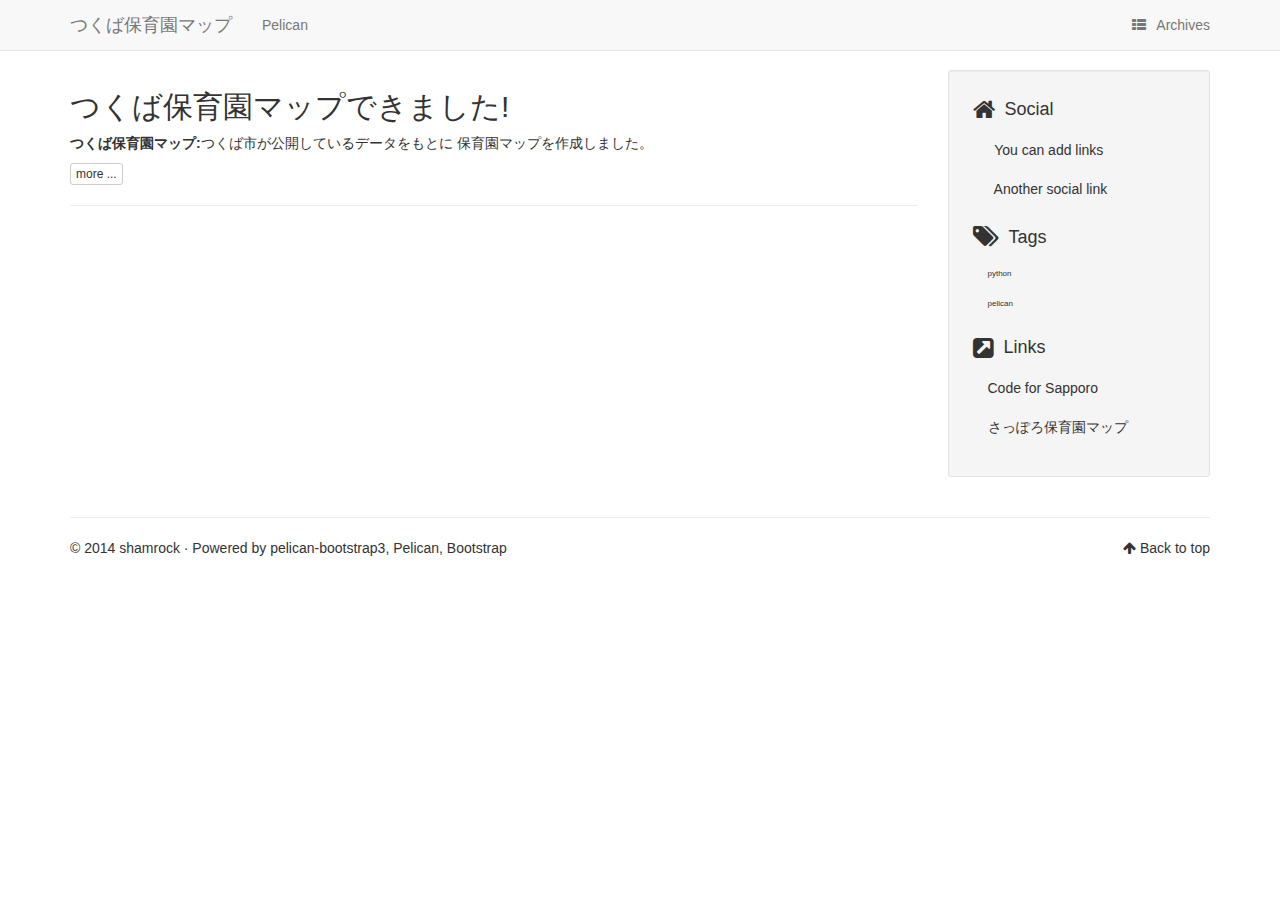
<file: author/shamrock.html>
<!DOCTYPE html>
<html lang="ja"
>
<head>
    <title>Articles by shamrock - つくば保育園マップ</title>
    <!-- Using the latest rendering mode for IE -->
    <meta http-equiv="X-UA-Compatible" content="IE=edge">
    <meta charset="utf-8">
    <meta name="viewport" content="width=device-width, initial-scale=1.0">




        <meta name="author" content="shamrock" />

    <!-- Open Graph tags -->
        <meta property="og:site_name" content="つくば保育園マップ" />
        <meta property="og:type" content="website"/>
        <meta property="og:title" content="つくば保育園マップ"/>
        <meta property="og:url" content=""/>
        <meta property="og:description" content="つくば保育園マップ"/>


    <!-- Bootstrap -->
        <link rel="stylesheet" href="/theme/css/bootstrap.min.css" type="text/css"/>
    <link href="/theme/css/font-awesome.min.css" rel="stylesheet">

    <link href="/theme/css/pygments/native.css" rel="stylesheet">
    <link rel="stylesheet" href="/theme/css/style.css" type="text/css"/>


</head>
<body>

<div class="navbar navbar-default navbar-fixed-top" role="navigation">
    <div class="container">
        <div class="navbar-header">
            <button type="button" class="navbar-toggle" data-toggle="collapse" data-target=".navbar-ex1-collapse">
                <span class="sr-only">Toggle navigation</span>
                <span class="icon-bar"></span>
                <span class="icon-bar"></span>
                <span class="icon-bar"></span>
            </button>
            <a href="/" class="navbar-brand">
つくば保育園マップ            </a>
        </div>
        <div class="collapse navbar-collapse navbar-ex1-collapse">
            <ul class="nav navbar-nav">
                        <li >
                            <a href="/category/pelican.html">Pelican</a>
                        </li>
            </ul>
            <ul class="nav navbar-nav navbar-right">
              <li><a href="/archives.html"><i class="fa fa-th-list"></i><span class="icon-label">Archives</span></a></li>
            </ul>
        </div>
        <!-- /.navbar-collapse -->
    </div>
</div> <!-- /.navbar -->
<!-- Banner -->
<!-- End Banner -->
<div class="container">
    <div class="row">
        <div class="col-sm-9">

            <article>
                <h2><a href="/my-first-post.html">つくば保育園マップできました!</a></h2>
                <div class="summary"><p><a href="http://shamrock3ire.github.io/papamama.html" title="つくば保育園マップ"><strong>つくば保育園マップ:</strong></a>つくば市が公開しているデータをもとに 保育園マップを作成しました。</p>
                    <a class="btn btn-default btn-xs" href="/my-first-post.html">more ...</a>
                </div>
            </article>
            <hr/>

        </div>
        <div class="col-sm-3" id="sidebar">
            <aside>

<section class="well well-sm">
    <ul class="list-group list-group-flush">
            <li class="list-group-item"><h4><i class="fa fa-home fa-lg"></i><span class="icon-label">Social</span></h4>
              <ul class="list-group" id="social">
                <li class="list-group-item"><a href="#"><i class="fa fa-you-can-add-links-square fa-lg"></i> You can add links</a></li>
                <li class="list-group-item"><a href="#"><i class="fa fa-another-social-link-square fa-lg"></i> Another social link</a></li>
              </ul>
            </li>



            <li class="list-group-item"><a href="/"><h4><i class="fa fa-tags fa-lg"></i><span class="icon-label">Tags</span></h4></a>
                <ul class="list-group " id="tags">
                    <li class="list-group-item tag-4">
                        <a href="/tag/python.html">
                            python
                        </a>
                    </li>
                    <li class="list-group-item tag-4">
                        <a href="/tag/pelican.html">
                            pelican
                        </a>
                    </li>
                </ul>
            </li>
    <li class="list-group-item"><h4><i class="fa fa-external-link-square fa-lg"></i><span class="icon-label">Links</span></h4>
      <ul class="list-group" id="links">
        <li class="list-group-item">
            <a href="http://www.codeforsapporo.org/" target="_blank">
                Code for Sapporo
            </a>
        </li>
        <li class="list-group-item">
            <a href="http://www.codeforsapporo.org/papamama/" target="_blank">
                さっぽろ保育園マップ
            </a>
        </li>
      </ul>
    </li>
    </ul>
</section>
            </aside>
        </div>
    </div>
</div>
<footer>
   <div class="container">
      <hr>
      <div class="row">
         <div class="col-xs-10">&copy; 2014 shamrock
            &middot; Powered by <a href="https://github.com/DandyDev/pelican-bootstrap3" target="_blank">pelican-bootstrap3</a>,
            <a href="http://docs.getpelican.com/" target="_blank">Pelican</a>,
            <a href="http://getbootstrap.com" target="_blank">Bootstrap</a>         </div>
         <div class="col-xs-2"><p class="pull-right"><i class="fa fa-arrow-up"></i> <a href="#">Back to top</a></p></div>
      </div>
   </div>
</footer>
<script src="/theme/js/jquery.min.js"></script>

<!-- Include all compiled plugins (below), or include individual files as needed -->
<script src="/theme/js/bootstrap.min.js"></script>

<!-- Enable responsive features in IE8 with Respond.js (https://github.com/scottjehl/Respond) -->
<script src="/theme/js/respond.min.js"></script>


</body>
</html>
</file>
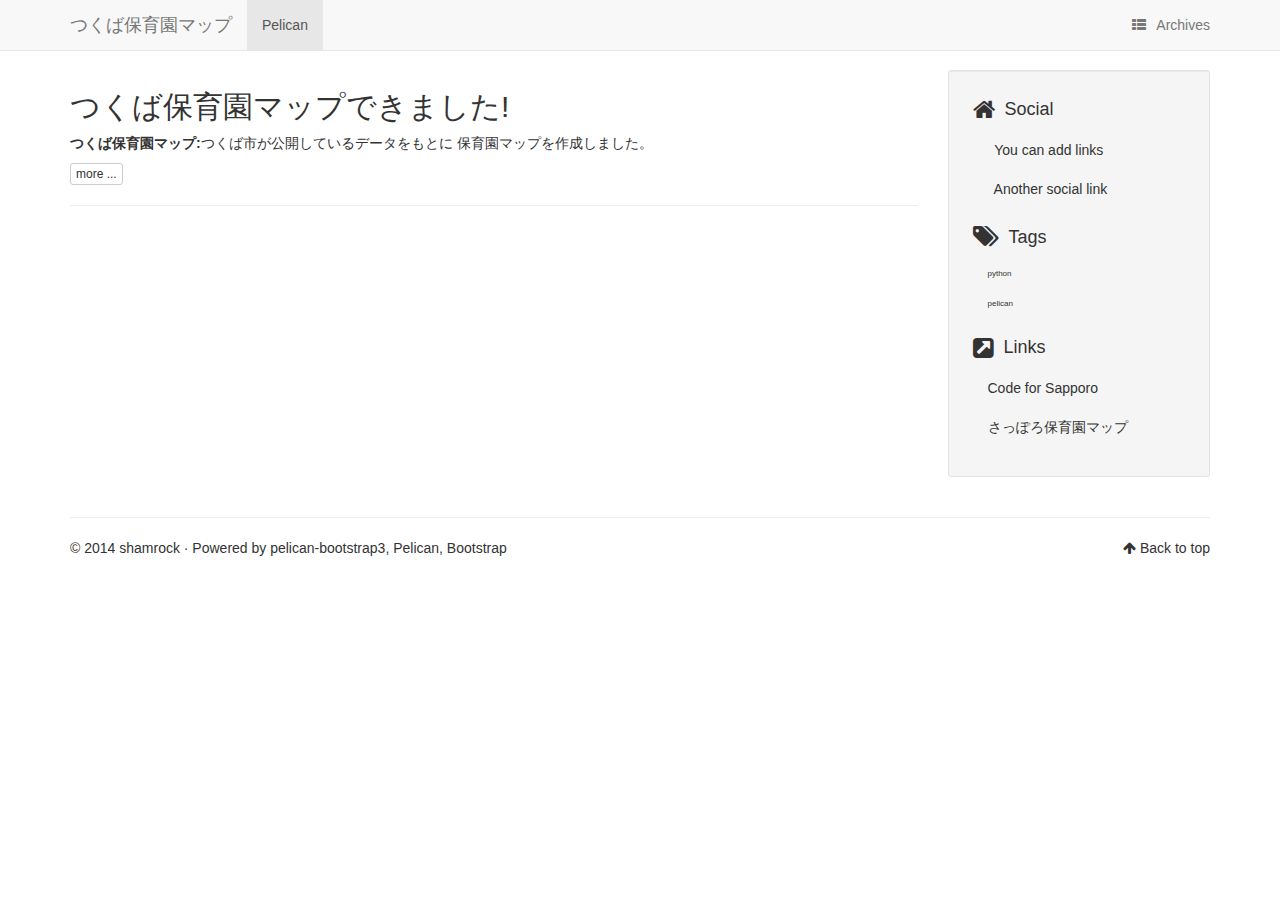
<file: category/pelican.html>
<!DOCTYPE html>
<html lang="ja"
>
<head>
    <title>Pelican - つくば保育園マップ</title>
    <!-- Using the latest rendering mode for IE -->
    <meta http-equiv="X-UA-Compatible" content="IE=edge">
    <meta charset="utf-8">
    <meta name="viewport" content="width=device-width, initial-scale=1.0">




    <meta name="author" content="shamrock" />
    <meta name="keywords" content="Pelican" />

    <!-- Open Graph tags -->
        <meta property="og:site_name" content="つくば保育園マップ" />
        <meta property="og:type" content="website"/>
        <meta property="og:title" content="つくば保育園マップ"/>
        <meta property="og:url" content=""/>
        <meta property="og:description" content="つくば保育園マップ"/>


    <!-- Bootstrap -->
        <link rel="stylesheet" href="/theme/css/bootstrap.min.css" type="text/css"/>
    <link href="/theme/css/font-awesome.min.css" rel="stylesheet">

    <link href="/theme/css/pygments/native.css" rel="stylesheet">
    <link rel="stylesheet" href="/theme/css/style.css" type="text/css"/>


</head>
<body>

<div class="navbar navbar-default navbar-fixed-top" role="navigation">
    <div class="container">
        <div class="navbar-header">
            <button type="button" class="navbar-toggle" data-toggle="collapse" data-target=".navbar-ex1-collapse">
                <span class="sr-only">Toggle navigation</span>
                <span class="icon-bar"></span>
                <span class="icon-bar"></span>
                <span class="icon-bar"></span>
            </button>
            <a href="/" class="navbar-brand">
つくば保育園マップ            </a>
        </div>
        <div class="collapse navbar-collapse navbar-ex1-collapse">
            <ul class="nav navbar-nav">
                        <li class="active">
                            <a href="/category/pelican.html">Pelican</a>
                        </li>
            </ul>
            <ul class="nav navbar-nav navbar-right">
              <li><a href="/archives.html"><i class="fa fa-th-list"></i><span class="icon-label">Archives</span></a></li>
            </ul>
        </div>
        <!-- /.navbar-collapse -->
    </div>
</div> <!-- /.navbar -->
<!-- Banner -->
<!-- End Banner -->
<div class="container">
    <div class="row">
        <div class="col-sm-9">

            <article>
                <h2><a href="/my-first-post.html">つくば保育園マップできました!</a></h2>
                <div class="summary"><p><a href="http://shamrock3ire.github.io/papamama.html" title="つくば保育園マップ"><strong>つくば保育園マップ:</strong></a>つくば市が公開しているデータをもとに 保育園マップを作成しました。</p>
                    <a class="btn btn-default btn-xs" href="/my-first-post.html">more ...</a>
                </div>
            </article>
            <hr/>

        </div>
        <div class="col-sm-3" id="sidebar">
            <aside>

<section class="well well-sm">
    <ul class="list-group list-group-flush">
            <li class="list-group-item"><h4><i class="fa fa-home fa-lg"></i><span class="icon-label">Social</span></h4>
              <ul class="list-group" id="social">
                <li class="list-group-item"><a href="#"><i class="fa fa-you-can-add-links-square fa-lg"></i> You can add links</a></li>
                <li class="list-group-item"><a href="#"><i class="fa fa-another-social-link-square fa-lg"></i> Another social link</a></li>
              </ul>
            </li>



            <li class="list-group-item"><a href="/"><h4><i class="fa fa-tags fa-lg"></i><span class="icon-label">Tags</span></h4></a>
                <ul class="list-group " id="tags">
                    <li class="list-group-item tag-4">
                        <a href="/tag/python.html">
                            python
                        </a>
                    </li>
                    <li class="list-group-item tag-4">
                        <a href="/tag/pelican.html">
                            pelican
                        </a>
                    </li>
                </ul>
            </li>
    <li class="list-group-item"><h4><i class="fa fa-external-link-square fa-lg"></i><span class="icon-label">Links</span></h4>
      <ul class="list-group" id="links">
        <li class="list-group-item">
            <a href="http://www.codeforsapporo.org/" target="_blank">
                Code for Sapporo
            </a>
        </li>
        <li class="list-group-item">
            <a href="http://www.codeforsapporo.org/papamama/" target="_blank">
                さっぽろ保育園マップ
            </a>
        </li>
      </ul>
    </li>
    </ul>
</section>
            </aside>
        </div>
    </div>
</div>
<footer>
   <div class="container">
      <hr>
      <div class="row">
         <div class="col-xs-10">&copy; 2014 shamrock
            &middot; Powered by <a href="https://github.com/DandyDev/pelican-bootstrap3" target="_blank">pelican-bootstrap3</a>,
            <a href="http://docs.getpelican.com/" target="_blank">Pelican</a>,
            <a href="http://getbootstrap.com" target="_blank">Bootstrap</a>         </div>
         <div class="col-xs-2"><p class="pull-right"><i class="fa fa-arrow-up"></i> <a href="#">Back to top</a></p></div>
      </div>
   </div>
</footer>
<script src="/theme/js/jquery.min.js"></script>

<!-- Include all compiled plugins (below), or include individual files as needed -->
<script src="/theme/js/bootstrap.min.js"></script>

<!-- Enable responsive features in IE8 with Respond.js (https://github.com/scottjehl/Respond) -->
<script src="/theme/js/respond.min.js"></script>


</body>
</html>
</file>
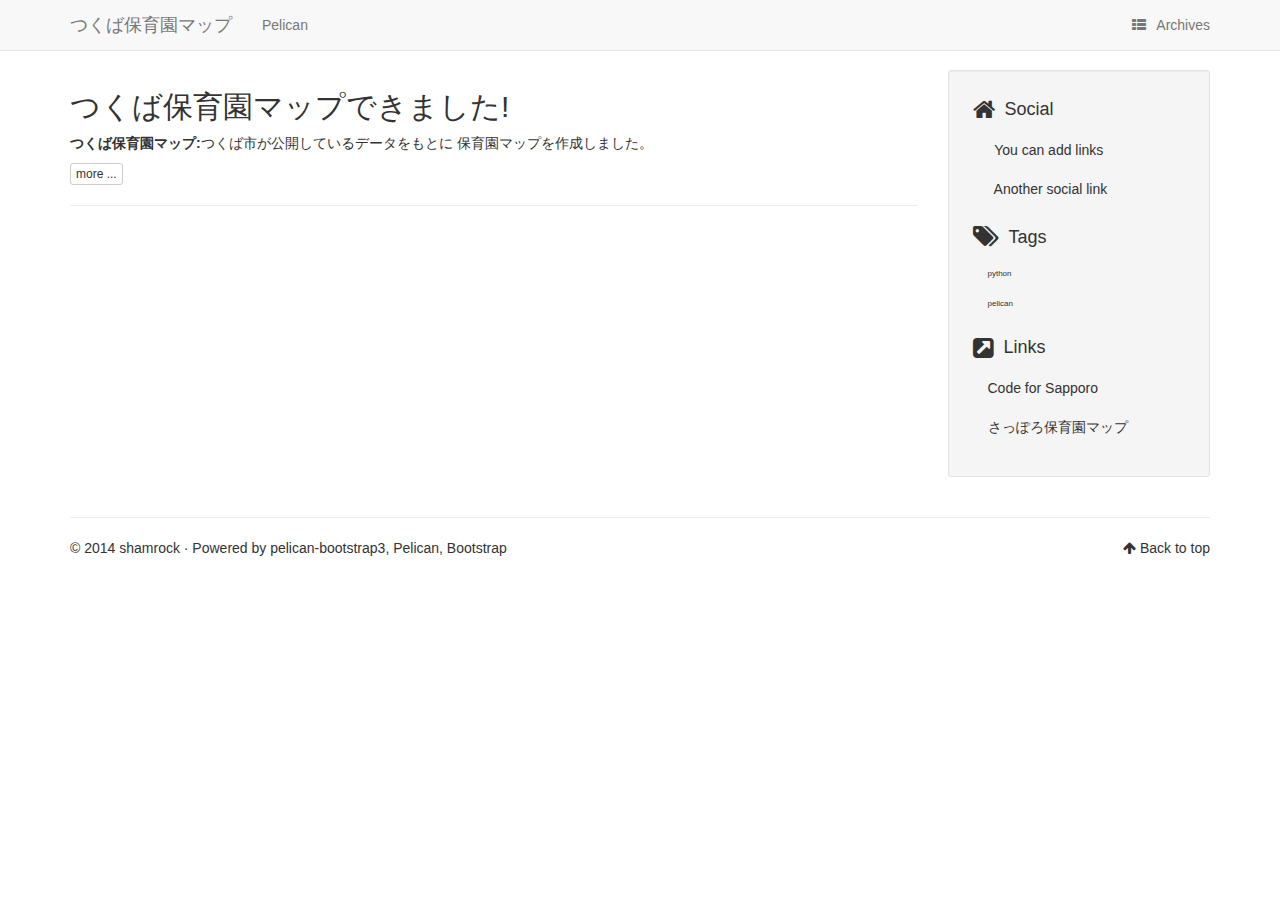
<file: tag/pelican.html>
<!DOCTYPE html>
<html lang="ja"
>
<head>
    <title>pelican - つくば保育園マップ</title>
    <!-- Using the latest rendering mode for IE -->
    <meta http-equiv="X-UA-Compatible" content="IE=edge">
    <meta charset="utf-8">
    <meta name="viewport" content="width=device-width, initial-scale=1.0">




    <meta name="author" content="shamrock" />
    <meta name="keywords" content="pelican" />

    <!-- Open Graph tags -->
        <meta property="og:site_name" content="つくば保育園マップ" />
        <meta property="og:type" content="website"/>
        <meta property="og:title" content="つくば保育園マップ"/>
        <meta property="og:url" content=""/>
        <meta property="og:description" content="つくば保育園マップ"/>


    <!-- Bootstrap -->
        <link rel="stylesheet" href="/theme/css/bootstrap.min.css" type="text/css"/>
    <link href="/theme/css/font-awesome.min.css" rel="stylesheet">

    <link href="/theme/css/pygments/native.css" rel="stylesheet">
    <link rel="stylesheet" href="/theme/css/style.css" type="text/css"/>


</head>
<body>

<div class="navbar navbar-default navbar-fixed-top" role="navigation">
    <div class="container">
        <div class="navbar-header">
            <button type="button" class="navbar-toggle" data-toggle="collapse" data-target=".navbar-ex1-collapse">
                <span class="sr-only">Toggle navigation</span>
                <span class="icon-bar"></span>
                <span class="icon-bar"></span>
                <span class="icon-bar"></span>
            </button>
            <a href="/" class="navbar-brand">
つくば保育園マップ            </a>
        </div>
        <div class="collapse navbar-collapse navbar-ex1-collapse">
            <ul class="nav navbar-nav">
                        <li >
                            <a href="/category/pelican.html">Pelican</a>
                        </li>
            </ul>
            <ul class="nav navbar-nav navbar-right">
              <li><a href="/archives.html"><i class="fa fa-th-list"></i><span class="icon-label">Archives</span></a></li>
            </ul>
        </div>
        <!-- /.navbar-collapse -->
    </div>
</div> <!-- /.navbar -->
<!-- Banner -->
<!-- End Banner -->
<div class="container">
    <div class="row">
        <div class="col-sm-9">

            <article>
                <h2><a href="/my-first-post.html">つくば保育園マップできました!</a></h2>
                <div class="summary"><p><a href="http://shamrock3ire.github.io/papamama.html" title="つくば保育園マップ"><strong>つくば保育園マップ:</strong></a>つくば市が公開しているデータをもとに 保育園マップを作成しました。</p>
                    <a class="btn btn-default btn-xs" href="/my-first-post.html">more ...</a>
                </div>
            </article>
            <hr/>

        </div>
        <div class="col-sm-3" id="sidebar">
            <aside>

<section class="well well-sm">
    <ul class="list-group list-group-flush">
            <li class="list-group-item"><h4><i class="fa fa-home fa-lg"></i><span class="icon-label">Social</span></h4>
              <ul class="list-group" id="social">
                <li class="list-group-item"><a href="#"><i class="fa fa-you-can-add-links-square fa-lg"></i> You can add links</a></li>
                <li class="list-group-item"><a href="#"><i class="fa fa-another-social-link-square fa-lg"></i> Another social link</a></li>
              </ul>
            </li>



            <li class="list-group-item"><a href="/"><h4><i class="fa fa-tags fa-lg"></i><span class="icon-label">Tags</span></h4></a>
                <ul class="list-group " id="tags">
                    <li class="list-group-item tag-4">
                        <a href="/tag/python.html">
                            python
                        </a>
                    </li>
                    <li class="list-group-item tag-4">
                        <a href="/tag/pelican.html">
                            pelican
                        </a>
                    </li>
                </ul>
            </li>
    <li class="list-group-item"><h4><i class="fa fa-external-link-square fa-lg"></i><span class="icon-label">Links</span></h4>
      <ul class="list-group" id="links">
        <li class="list-group-item">
            <a href="http://www.codeforsapporo.org/" target="_blank">
                Code for Sapporo
            </a>
        </li>
        <li class="list-group-item">
            <a href="http://www.codeforsapporo.org/papamama/" target="_blank">
                さっぽろ保育園マップ
            </a>
        </li>
      </ul>
    </li>
    </ul>
</section>
            </aside>
        </div>
    </div>
</div>
<footer>
   <div class="container">
      <hr>
      <div class="row">
         <div class="col-xs-10">&copy; 2014 shamrock
            &middot; Powered by <a href="https://github.com/DandyDev/pelican-bootstrap3" target="_blank">pelican-bootstrap3</a>,
            <a href="http://docs.getpelican.com/" target="_blank">Pelican</a>,
            <a href="http://getbootstrap.com" target="_blank">Bootstrap</a>         </div>
         <div class="col-xs-2"><p class="pull-right"><i class="fa fa-arrow-up"></i> <a href="#">Back to top</a></p></div>
      </div>
   </div>
</footer>
<script src="/theme/js/jquery.min.js"></script>

<!-- Include all compiled plugins (below), or include individual files as needed -->
<script src="/theme/js/bootstrap.min.js"></script>

<!-- Enable responsive features in IE8 with Respond.js (https://github.com/scottjehl/Respond) -->
<script src="/theme/js/respond.min.js"></script>


</body>
</html>
</file>
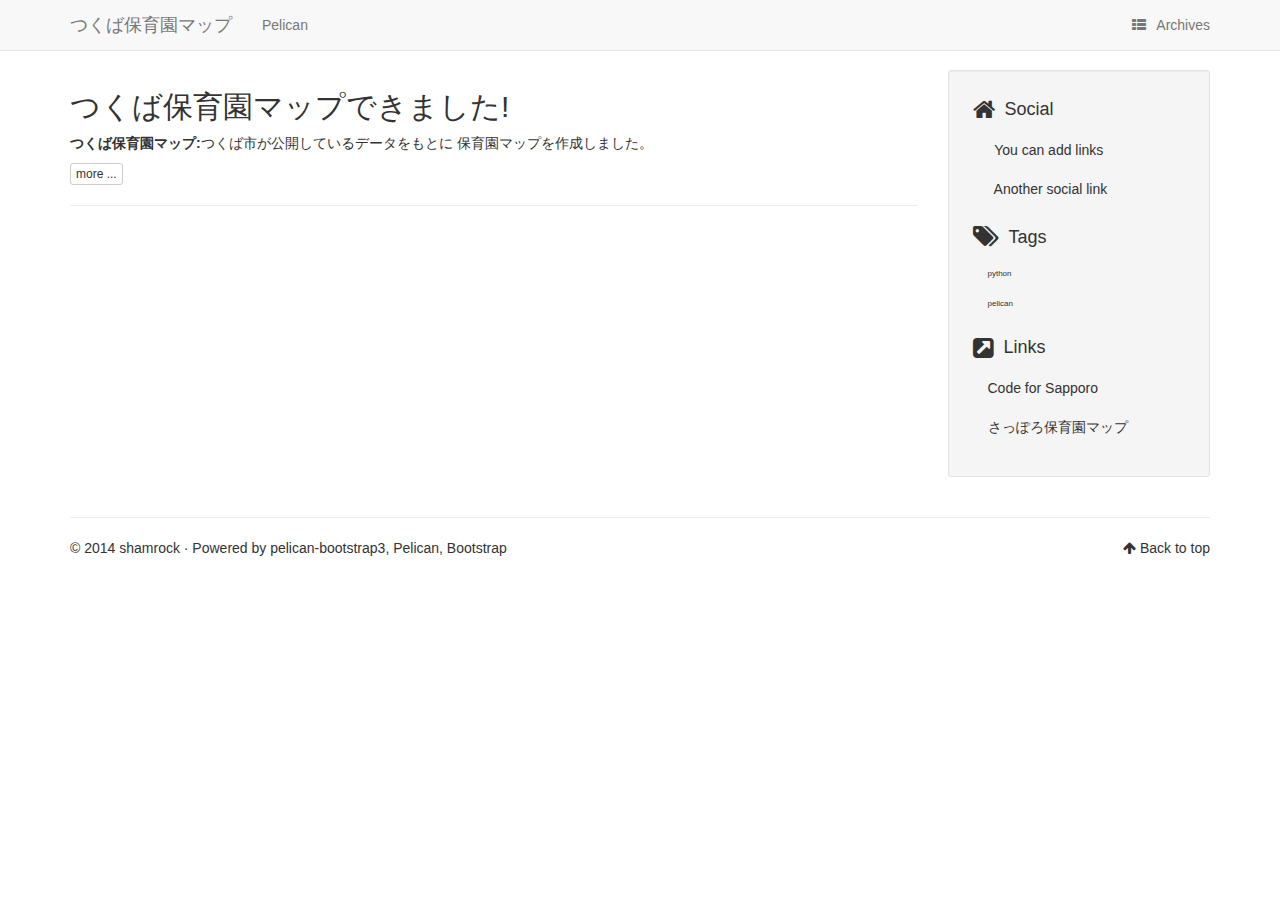
<file: tag/python.html>
<!DOCTYPE html>
<html lang="ja"
>
<head>
    <title>python - つくば保育園マップ</title>
    <!-- Using the latest rendering mode for IE -->
    <meta http-equiv="X-UA-Compatible" content="IE=edge">
    <meta charset="utf-8">
    <meta name="viewport" content="width=device-width, initial-scale=1.0">




    <meta name="author" content="shamrock" />
    <meta name="keywords" content="python" />

    <!-- Open Graph tags -->
        <meta property="og:site_name" content="つくば保育園マップ" />
        <meta property="og:type" content="website"/>
        <meta property="og:title" content="つくば保育園マップ"/>
        <meta property="og:url" content=""/>
        <meta property="og:description" content="つくば保育園マップ"/>


    <!-- Bootstrap -->
        <link rel="stylesheet" href="/theme/css/bootstrap.min.css" type="text/css"/>
    <link href="/theme/css/font-awesome.min.css" rel="stylesheet">

    <link href="/theme/css/pygments/native.css" rel="stylesheet">
    <link rel="stylesheet" href="/theme/css/style.css" type="text/css"/>


</head>
<body>

<div class="navbar navbar-default navbar-fixed-top" role="navigation">
    <div class="container">
        <div class="navbar-header">
            <button type="button" class="navbar-toggle" data-toggle="collapse" data-target=".navbar-ex1-collapse">
                <span class="sr-only">Toggle navigation</span>
                <span class="icon-bar"></span>
                <span class="icon-bar"></span>
                <span class="icon-bar"></span>
            </button>
            <a href="/" class="navbar-brand">
つくば保育園マップ            </a>
        </div>
        <div class="collapse navbar-collapse navbar-ex1-collapse">
            <ul class="nav navbar-nav">
                        <li >
                            <a href="/category/pelican.html">Pelican</a>
                        </li>
            </ul>
            <ul class="nav navbar-nav navbar-right">
              <li><a href="/archives.html"><i class="fa fa-th-list"></i><span class="icon-label">Archives</span></a></li>
            </ul>
        </div>
        <!-- /.navbar-collapse -->
    </div>
</div> <!-- /.navbar -->
<!-- Banner -->
<!-- End Banner -->
<div class="container">
    <div class="row">
        <div class="col-sm-9">

            <article>
                <h2><a href="/my-first-post.html">つくば保育園マップできました!</a></h2>
                <div class="summary"><p><a href="http://shamrock3ire.github.io/papamama.html" title="つくば保育園マップ"><strong>つくば保育園マップ:</strong></a>つくば市が公開しているデータをもとに 保育園マップを作成しました。</p>
                    <a class="btn btn-default btn-xs" href="/my-first-post.html">more ...</a>
                </div>
            </article>
            <hr/>

        </div>
        <div class="col-sm-3" id="sidebar">
            <aside>

<section class="well well-sm">
    <ul class="list-group list-group-flush">
            <li class="list-group-item"><h4><i class="fa fa-home fa-lg"></i><span class="icon-label">Social</span></h4>
              <ul class="list-group" id="social">
                <li class="list-group-item"><a href="#"><i class="fa fa-you-can-add-links-square fa-lg"></i> You can add links</a></li>
                <li class="list-group-item"><a href="#"><i class="fa fa-another-social-link-square fa-lg"></i> Another social link</a></li>
              </ul>
            </li>



            <li class="list-group-item"><a href="/"><h4><i class="fa fa-tags fa-lg"></i><span class="icon-label">Tags</span></h4></a>
                <ul class="list-group " id="tags">
                    <li class="list-group-item tag-4">
                        <a href="/tag/python.html">
                            python
                        </a>
                    </li>
                    <li class="list-group-item tag-4">
                        <a href="/tag/pelican.html">
                            pelican
                        </a>
                    </li>
                </ul>
            </li>
    <li class="list-group-item"><h4><i class="fa fa-external-link-square fa-lg"></i><span class="icon-label">Links</span></h4>
      <ul class="list-group" id="links">
        <li class="list-group-item">
            <a href="http://www.codeforsapporo.org/" target="_blank">
                Code for Sapporo
            </a>
        </li>
        <li class="list-group-item">
            <a href="http://www.codeforsapporo.org/papamama/" target="_blank">
                さっぽろ保育園マップ
            </a>
        </li>
      </ul>
    </li>
    </ul>
</section>
            </aside>
        </div>
    </div>
</div>
<footer>
   <div class="container">
      <hr>
      <div class="row">
         <div class="col-xs-10">&copy; 2014 shamrock
            &middot; Powered by <a href="https://github.com/DandyDev/pelican-bootstrap3" target="_blank">pelican-bootstrap3</a>,
            <a href="http://docs.getpelican.com/" target="_blank">Pelican</a>,
            <a href="http://getbootstrap.com" target="_blank">Bootstrap</a>         </div>
         <div class="col-xs-2"><p class="pull-right"><i class="fa fa-arrow-up"></i> <a href="#">Back to top</a></p></div>
      </div>
   </div>
</footer>
<script src="/theme/js/jquery.min.js"></script>

<!-- Include all compiled plugins (below), or include individual files as needed -->
<script src="/theme/js/bootstrap.min.js"></script>

<!-- Enable responsive features in IE8 with Respond.js (https://github.com/scottjehl/Respond) -->
<script src="/theme/js/respond.min.js"></script>


</body>
</html>
</file>
<file: theme/css/pygments/native.css>
.highlight pre .hll { background-color: #404040 }
.highlight pre, .highlighttable pre { background: #202020; color: #d0d0d0 }
.highlight pre .c { color: #999999; font-style: italic } /* Comment */
.highlight pre .err { color: #a61717; background-color: #e3d2d2 } /* Error */
.highlight pre .g { color: #d0d0d0 } /* Generic */
.highlight pre .k { color: #6ab825; font-weight: bold } /* Keyword */
.highlight pre .l { color: #d0d0d0 } /* Literal */
.highlight pre .n { color: #d0d0d0 } /* Name */
.highlight pre .o { color: #d0d0d0 } /* Operator */
.highlight pre .x { color: #d0d0d0 } /* Other */
.highlight pre .p { color: #d0d0d0 } /* Punctuation */
.highlight pre .cm { color: #999999; font-style: italic } /* Comment.Multiline */
.highlight pre .cp { color: #cd2828; font-weight: bold } /* Comment.Preproc */
.highlight pre .c1 { color: #999999; font-style: italic } /* Comment.Single */
.highlight pre .cs { color: #e50808; font-weight: bold; background-color: #520000 } /* Comment.Special */
.highlight pre .gd { color: #d22323 } /* Generic.Deleted */
.highlight pre .ge { color: #d0d0d0; font-style: italic } /* Generic.Emph */
.highlight pre .gr { color: #d22323 } /* Generic.Error */
.highlight pre .gh { color: #ffffff; font-weight: bold } /* Generic.Heading */
.highlight pre .gi { color: #589819 } /* Generic.Inserted */
.highlight pre .go { color: #cccccc } /* Generic.Output */
.highlight pre .gp { color: #aaaaaa } /* Generic.Prompt */
.highlight pre .gs { color: #d0d0d0; font-weight: bold } /* Generic.Strong */
.highlight pre .gu { color: #ffffff; text-decoration: underline } /* Generic.Subheading */
.highlight pre .gt { color: #d22323 } /* Generic.Traceback */
.highlight pre .kc { color: #6ab825; font-weight: bold } /* Keyword.Constant */
.highlight pre .kd { color: #6ab825; font-weight: bold } /* Keyword.Declaration */
.highlight pre .kn { color: #6ab825; font-weight: bold } /* Keyword.Namespace */
.highlight pre .kp { color: #6ab825 } /* Keyword.Pseudo */
.highlight pre .kr { color: #6ab825; font-weight: bold } /* Keyword.Reserved */
.highlight pre .kt { color: #6ab825; font-weight: bold } /* Keyword.Type */
.highlight pre .ld { color: #d0d0d0 } /* Literal.Date */
.highlight pre .m { color: #3677a9 } /* Literal.Number */
.highlight pre .s { color: #ed9d13 } /* Literal.String */
.highlight pre .na { color: #bbbbbb } /* Name.Attribute */
.highlight pre .nb { color: #24909d } /* Name.Builtin */
.highlight pre .nc { color: #447fcf; text-decoration: underline } /* Name.Class */
.highlight pre .no { color: #40ffff } /* Name.Constant */
.highlight pre .nd { color: #ffa500 } /* Name.Decorator */
.highlight pre .ni { color: #d0d0d0 } /* Name.Entity */
.highlight pre .ne { color: #bbbbbb } /* Name.Exception */
.highlight pre .nf { color: #447fcf } /* Name.Function */
.highlight pre .nl { color: #d0d0d0 } /* Name.Label */
.highlight pre .nn { color: #447fcf; text-decoration: underline } /* Name.Namespace */
.highlight pre .nx { color: #d0d0d0 } /* Name.Other */
.highlight pre .py { color: #d0d0d0 } /* Name.Property */
.highlight pre .nt { color: #6ab825; font-weight: bold } /* Name.Tag */
.highlight pre .nv { color: #40ffff } /* Name.Variable */
.highlight pre .ow { color: #6ab825; font-weight: bold } /* Operator.Word */
.highlight pre .w { color: #666666 } /* Text.Whitespace */
.highlight pre .mf { color: #3677a9 } /* Literal.Number.Float */
.highlight pre .mh { color: #3677a9 } /* Literal.Number.Hex */
.highlight pre .mi { color: #3677a9 } /* Literal.Number.Integer */
.highlight pre .mo { color: #3677a9 } /* Literal.Number.Oct */
.highlight pre .sb { color: #ed9d13 } /* Literal.String.Backtick */
.highlight pre .sc { color: #ed9d13 } /* Literal.String.Char */
.highlight pre .sd { color: #ed9d13 } /* Literal.String.Doc */
.highlight pre .s2 { color: #ed9d13 } /* Literal.String.Double */
.highlight pre .se { color: #ed9d13 } /* Literal.String.Escape */
.highlight pre .sh { color: #ed9d13 } /* Literal.String.Heredoc */
.highlight pre .si { color: #ed9d13 } /* Literal.String.Interpol */
.highlight pre .sx { color: #ffa500 } /* Literal.String.Other */
.highlight pre .sr { color: #ed9d13 } /* Literal.String.Regex */
.highlight pre .s1 { color: #ed9d13 } /* Literal.String.Single */
.highlight pre .ss { color: #ed9d13 } /* Literal.String.Symbol */
.highlight pre .bp { color: #24909d } /* Name.Builtin.Pseudo */
.highlight pre .vc { color: #40ffff } /* Name.Variable.Class */
.highlight pre .vg { color: #40ffff } /* Name.Variable.Global */
.highlight pre .vi { color: #40ffff } /* Name.Variable.Instance */
.highlight pre .il { color: #3677a9 } /* Literal.Number.Integer.Long */
</file>
<file: theme/css/main.css>
/*
	Name: Smashing HTML5
	Date: July 2009
	Description: Sample layout for HTML5 and CSS3 goodness.
	Version: 1.0
	License: MIT <http://opensource.org/licenses/MIT>
	Licensed by: Smashing Media GmbH <http://www.smashingmagazine.com/>
	Original author: Enrique Ramírez <http://enrique-ramirez.com/>
*/

/* Imports */
@import url("reset.css");
@import url("pygment.css");
@import url("typogrify.css");
@import url(//fonts.googleapis.com/css?family=Yanone+Kaffeesatz&subset=latin);

/***** Global *****/
/* Body */
body {
    background: #F5F4EF;
    color: #000305;
    font-size: 87.5%; /* Base font size: 14px */
    font-family: 'Trebuchet MS', Trebuchet, 'Lucida Sans Unicode', 'Lucida Grande', 'Lucida Sans', Arial, sans-serif;
    line-height: 1.429;
    margin: 0;
    padding: 0;
    text-align: left;
}

/* Headings */
h1 {font-size: 2em }
h2 {font-size: 1.571em}	/* 22px */
h3 {font-size: 1.429em}	/* 20px */
h4 {font-size: 1.286em}	/* 18px */
h5 {font-size: 1.143em}	/* 16px */
h6 {font-size: 1em}		/* 14px */

h1, h2, h3, h4, h5, h6 {
	font-weight: 400;
	line-height: 1.1;
	margin-bottom: .8em;
    font-family: 'Yanone Kaffeesatz', arial, serif;
}

h3, h4, h5, h6 { margin-top: .8em; }
	
hr { border: 2px solid #EEEEEE; }

/* Anchors */
a {outline: 0;}
a img {border: 0px; text-decoration: none;}
a:link, a:visited {
	color: #C74350;
	padding: 0 1px;
	text-decoration: underline;
}
a:hover, a:active {
	background-color: #C74350;
	color: #fff;
	text-decoration: none;
	text-shadow: 1px 1px 1px #333;
}

h1 a:hover {
    background-color: inherit
}
	
/* Paragraphs */
div.line-block,
p { margin-top: 1em;
    margin-bottom: 1em;}

strong, b {font-weight: bold;}
em, i {font-style: italic;}

/* Lists */
ul {
	list-style: outside disc;
	margin: 0em 0 0 1.5em;
}

ol {
	list-style: outside decimal;
	margin: 0em 0 0 1.5em;
}

li { margin-top: 0.5em;}

.post-info {
    float:right;
    margin:10px;
    padding:5px;
}

.post-info p{
    margin-top: 1px;
    margin-bottom: 1px;
}

.readmore { float: right }

dl {margin: 0 0 1.5em 0;}
dt {font-weight: bold;}
dd {margin-left: 1.5em;}

pre{background-color:  rgb(238, 238, 238); padding: 10px; margin: 10px; overflow: auto;}

/* Quotes */
blockquote {
    margin: 20px;
    font-style: italic;
}
cite {}

q {}

div.note {
   float: right;
   margin: 5px;
   font-size: 85%;
   max-width: 300px;
}

/* Tables */
table {margin: .5em auto 1.5em auto; width: 98%;}
	
	/* Thead */
	thead th {padding: .5em .4em; text-align: left;}
	thead td {}

	/* Tbody */
	tbody td {padding: .5em .4em;}
	tbody th {}
	
	tbody .alt td {}
	tbody .alt th {}
	
	/* Tfoot */
	tfoot th {}
	tfoot td {}
	
/* HTML5 tags */
header, section, footer,
aside, nav, article, figure {
	display: block;
}

/***** Layout *****/
.body {clear: both; margin: 0 auto; width: 800px;}
img.right, figure.right {float: right; margin: 0 0 2em 2em;}
img.left, figure.left {float: left; margin: 0 2em 2em 0;}

/*
	Header
*****************/
#banner {
	margin: 0 auto;
	padding: 2.5em 0 0 0;
}

	/* Banner */
	#banner h1 {font-size: 3.571em; line-height: 0;}
	#banner h1 a:link, #banner h1 a:visited {
		color: #000305;
		display: block;
		font-weight: bold;
		margin: 0 0 .6em .2em;
		text-decoration: none;
	}
	#banner h1 a:hover, #banner h1 a:active {
		background: none;
		color: #C74350;
		text-shadow: none;
	}
	
	#banner h1 strong {font-size: 0.36em; font-weight: normal;}
	
	/* Main Nav */
	#banner nav {
		background: #000305;
		font-size: 1.143em;
		height: 40px;
		line-height: 30px;
		margin: 0 auto 2em auto;
		padding: 0;
		text-align: center;
		width: 800px;
		
		border-radius: 5px;
		-moz-border-radius: 5px;
		-webkit-border-radius: 5px;
	}
	
	#banner nav ul {list-style: none; margin: 0 auto; width: 800px;}
	#banner nav li {float: left; display: inline; margin: 0;}
	
	#banner nav a:link, #banner nav a:visited {
		color: #fff;
		display: inline-block;
		height: 30px;
		padding: 5px 1.5em;
		text-decoration: none;
	}
	#banner nav a:hover, #banner nav a:active,
	#banner nav .active a:link, #banner nav .active a:visited {
		background: #C74451;
		color: #fff;
		text-shadow: none !important;
	}
	
	#banner nav li:first-child a {
		border-top-left-radius: 5px;
		-moz-border-radius-topleft: 5px;
		-webkit-border-top-left-radius: 5px;
		
		border-bottom-left-radius: 5px;
		-moz-border-radius-bottomleft: 5px;
		-webkit-border-bottom-left-radius: 5px;
	}

/*
	Featured
*****************/
#featured {
	background: #fff;
	margin-bottom: 2em;
	overflow: hidden;
	padding: 20px;
	width: 760px;
	
	border-radius: 10px;
	-moz-border-radius: 10px;
	-webkit-border-radius: 10px;
}

#featured figure {
	border: 2px solid #eee;
	float: right;
	margin: 0.786em 2em 0 5em;
	width: 248px;
}
#featured figure img {display: block; float: right;}

#featured h2 {color: #C74451; font-size: 1.714em; margin-bottom: 0.333em;}
#featured h3 {font-size: 1.429em; margin-bottom: .5em;}

#featured h3 a:link, #featured h3 a:visited {color: #000305; text-decoration: none;}
#featured h3 a:hover, #featured h3 a:active {color: #fff;}

/*
	Body
*****************/
#content {
	background: #fff;
	margin-bottom: 2em;
	overflow: hidden;
	padding: 20px 20px;
	width: 760px;
	
	border-radius: 10px;
	-moz-border-radius: 10px;
	-webkit-border-radius: 10px;
}

/*
	Extras
*****************/
#extras {margin: 0 auto 3em auto; overflow: hidden;}

#extras ul {list-style: none; margin: 0;}
#extras li {border-bottom: 1px solid #fff;}
#extras h2 {
	color: #C74350;
	font-size: 1.429em;
	margin-bottom: .25em;
	padding: 0 3px;
}

#extras a:link, #extras a:visited {
	color: #444;
	display: block;
	border-bottom: 1px solid #F4E3E3;
	text-decoration: none;
	padding: .3em .25em;
}

#extras a:hover, #extras a:active {color: #fff;}

	/* Blogroll */
	#extras .blogroll {
		float: left;
		width: 615px;
	}
	
	#extras .blogroll li {float: left; margin: 0 20px 0 0; width: 185px;}
	
	/* Social */
	#extras .social {
		float: right;
		width: 175px;
	}
	
	#extras div[class='social'] a {
		background-repeat: no-repeat;
		background-position: 3px 6px;
		padding-left: 25px;
	}
	
		/* Icons */
		.social a[href*='about.me'] {background-image: url('../images/icons/aboutme.png');}
		.social a[href*='bitbucket.org'] {background-image: url('../images/icons/bitbucket.png');}
		.social a[href*='delicious.com'] {background-image: url('../images/icons/delicious.png');}
		.social a[href*='digg.com'] {background-image: url('../images/icons/digg.png');}
		.social a[href*='facebook.com'] {background-image: url('../images/icons/facebook.png');}
		.social a[href*='gitorious.org'] {background-image: url('../images/icons/gitorious.png');}
		.social a[href*='github.com'],
		.social a[href*='git.io'] {
			background-image: url('../images/icons/github.png');
			background-size: 16px 16px;
		}
		.social a[href*='gittip.com'] {background-image: url('../images/icons/gittip.png');}
		.social a[href*='plus.google.com'] {background-image: url('../images/icons/google-plus.png');}
		.social a[href*='groups.google.com'] {background-image: url('../images/icons/google-groups.png');}
		.social a[href*='news.ycombinator.com'],
		.social a[href*='hackernewsers.com'] {background-image: url('../images/icons/hackernews.png');}
		.social a[href*='last.fm'], .social a[href*='lastfm.'] {background-image: url('../images/icons/lastfm.png');}
		.social a[href*='linkedin.com'] {background-image: url('../images/icons/linkedin.png');}
		.social a[href*='reddit.com'] {background-image: url('../images/icons/reddit.png');}
		.social a[type$='atom+xml'], .social a[type$='rss+xml'] {background-image: url('../images/icons/rss.png');}
		.social a[href*='slideshare.net'] {background-image: url('../images/icons/slideshare.png');}
		.social a[href*='speakerdeck.com'] {background-image: url('../images/icons/speakerdeck.png');}
		.social a[href*='stackoverflow.com'] {background-image: url('../images/icons/stackoverflow.png');}
		.social a[href*='twitter.com'] {background-image: url('../images/icons/twitter.png');}
		.social a[href*='vimeo.com'] {background-image: url('../images/icons/vimeo.png');}
		.social a[href*='youtube.com'] {background-image: url('../images/icons/youtube.png');}

/*
	About
*****************/
#about {
	background: #fff;
	font-style: normal;
	margin-bottom: 2em;
	overflow: hidden;
	padding: 20px;
	text-align: left;
	width: 760px;
	
	border-radius: 10px;
	-moz-border-radius: 10px;
	-webkit-border-radius: 10px;
}

#about .primary {float: left; width: 165px;}
#about .primary strong {color: #C64350; display: block; font-size: 1.286em;}
#about .photo {float: left; margin: 5px 20px;}

#about .url:link, #about .url:visited {text-decoration: none;}

#about .bio {float: right; width: 500px;}

/*
	Footer
*****************/
#contentinfo {padding-bottom: 2em; text-align: right;}

/***** Sections *****/
/* Blog */
.hentry {
	display: block;
	clear: both;
	border-bottom: 1px solid #eee;
	padding: 1.5em 0;
}
li:last-child .hentry, #content > .hentry {border: 0; margin: 0;}
#content > .hentry {padding: 1em 0;}
.hentry img{display : none ;}
.entry-title {font-size: 3em; margin-bottom: 10px; margin-top: 0;}
.entry-title a:link, .entry-title a:visited {text-decoration: none; color: #333;}
.entry-title a:visited {background-color: #fff;}

.hentry .post-info * {font-style: normal;}

	/* Content */
	.hentry footer {margin-bottom: 2em;}
	.hentry footer address {display: inline;}
	#posts-list footer address {display: block;}

	/* Blog Index */
	#posts-list {list-style: none; margin: 0;}
	#posts-list .hentry {padding-left: 10px; position: relative;}
	
	#posts-list footer {
		left: 10px;
		position: relative;
        float: left;
		top: 0.5em;
		width: 190px;
	}
	
	/* About the Author */
	#about-author {
		background: #f9f9f9;
		clear: both;
		font-style: normal;
		margin: 2em 0;
		padding: 10px 20px 15px 20px;
		
		border-radius: 5px;
		-moz-border-radius: 5px;
		-webkit-border-radius: 5px;
	}
	
	#about-author strong {
		color: #C64350;
		clear: both;
		display: block;
		font-size: 1.429em;
	}
	
	#about-author .photo {border: 1px solid #ddd; float: left; margin: 5px 1em 0 0;}
	
	/* Comments */
	#comments-list {list-style: none; margin: 0 1em;}
	#comments-list blockquote {
		background: #f8f8f8;
		clear: both;
		font-style: normal;
		margin: 0;
		padding: 15px 20px;
		
		border-radius: 5px;
		-moz-border-radius: 5px;
		-webkit-border-radius: 5px;
	}
	#comments-list footer {color: #888; padding: .5em 1em 0 0; text-align: right;}
	
	#comments-list li:nth-child(2n) blockquote {background: #F5f5f5;}
	
	/* Add a Comment */
	#add-comment label {clear: left; float: left; text-align: left; width: 150px;}
	#add-comment input[type='text'],
	#add-comment input[type='email'],
	#add-comment input[type='url'] {float: left; width: 200px;}
	
	#add-comment textarea {float: left; height: 150px; width: 495px;}
	
	#add-comment p.req {clear: both; margin: 0 .5em 1em 0; text-align: right;}
	
	#add-comment input[type='submit'] {float: right; margin: 0 .5em;}
	#add-comment * {margin-bottom: .5em;}
</file>
<file: theme/css/style.css>
body {
    padding-top: 70px;
}

#sidebar .list-group, #sidebar .list-group-item {
    background-color: transparent;
}

/* for list-groups nested within a list-group-item, reset the bottom margin */
.list-group-item > .list-group {
    margin-bottom: 0px;
}

/* for list-group-items nested within a list-group-item, reset the bottom
   padding of the last item, b/c the containing item has paddimg already 
 */
.list-group-item .list-group-item:last-child {
    padding-bottom: 0px;
}

.list-group-item {
    border: none;
}

.tag-0 {
    font-size: 16pt;
}

.tag-1 {
    font-size: 13pt;
}

.tag-2 {
    font-size: 10pt;
}

.tag-3 {
    font-size: 8pt;
}

.tag-4 {
    font-size: 6pt;
}

#aboutme {
    padding-top: 0px;
    padding-bottom: 5px;
    -ms-word-break: normal;
    word-break: normal;
}

#sidebar {
    padding-top: 0px;
    -ms-word-break: break-all;
    word-break: break-all;
    word-break: break-word;
    -webkit-hyphens: auto;
    -moz-hyphens: auto;
    -ms-hyphens: auto;
    hyphens: auto;
}

#sidebar a {
    color: inherit;
}

.icon-label {
    margin-left: 10px;
}

/* Example for how to control spacing between icon and label in specific
   lists in the sidebar. To change, override in your CUSTOM_CSS           */
#sidebar #social i {
    margin-right: 3px;
}

a, a:hover {
    color: inherit;
}

.entry-content a {
    text-decoration: none;
    border-bottom: 1px dotted;
}

.entry-content a:hover {
    text-decoration: none;
    border-bottom: 1px solid;
}

.entry-content img {
    max-width: 100%;
    height: auto;
}

.entry-content figcaption, .caption {
    font-size: small;
    margin-bottom: 2px;
}

.summary img {
    max-width: 100%;
    height: auto;
}


.floatright, .align-right {
    float: right;
}

.floatleft, .align-left {
    float: left;
}

.floatcenter, .align-center {
    display: block;
    margin-left: auto;
    margin-right: auto;
}

figure.floatright, .align-right {
    margin-left: 4px;
}

figure.floatleft, .align-left {
    margin-right: 4px;
}

figure.floatcenter, .align-center {
    margin-bottom: 11px;
}

.highlighttable pre {
    /* Removes bootstrap default margin-bottom */
    margin-bottom: 0px;
}

.highlighttable {
    /* Adds them margin-bottom to highlightable instead of <pre> */
    margin-bottom: 11px;
}

.highlighttable {
    width: 100%;
}

#categories ul, #tags ul {
    list-style: none;
    padding: 0;
    margin-left: 0;
}

.docutils.footnote td.label {
    display: table-cell;
    font-size: inherit;
    font-weight: inherit;
    line-height: inherit;
    color: inherit;
    text-align: inherit;
    white-space: inherit;
    border-radius: inherit;
}

.categories-timestamp {
    color: #AAAAAA;
    font-size: 0.9em;
    margin-right: 10px;
}

.tagcloud li {
    padding: 0px;
}

#banner {
    background-repeat: no-repeat;
    background-position: top center;
    background-attachment: scroll;
    background-size: cover; 
    background-color: #C4C4C4;
    margin: 0 0 20px;
    padding: 70px 0; /*controls padding around inner text*/
    position: relative;
}

#banner .copy {
    background: none repeat scroll 0 0 rgba(0, 0, 0, 0.7);
    display: inline;
    float: left;
    max-width: 600px;
    padding: 20px;
    position: relative;
    z-index: 1;
}

#banner h1 {
    color: #fff;
    font-family: "HelveticaNeue-CondensedBold","Helvetica Neue CE 600 Condensed","Helvetica Neue LT Condensed","Helvetica Neue 600 Condensed","HelveticaNeue-BoldCondensed","Helvetica Neue BoldCondensed","Helvetica Neue",Helvetica,Arial,sans-serif;
    font-size: 60px;
    font-stretch: condensed;
    font-weight: 700;
    line-height: 0.9;
    margin: 0;
    text-transform: uppercase;
}
#banner .intro {
    color: #fff;
    font-size: 21px;
    line-height: 1.33;
    opacity: 0.75;
}
#banner .btn, #banner .intro {
    margin-left: 4px;
}

/* Solutions for mobile and small screens  */
@media (max-width: 650px) {
    #banner h1{
       font-size: 30px; /* !important;*/
    }
    #banner .intro{
        font-size: 16px;
    }
}
</file>
